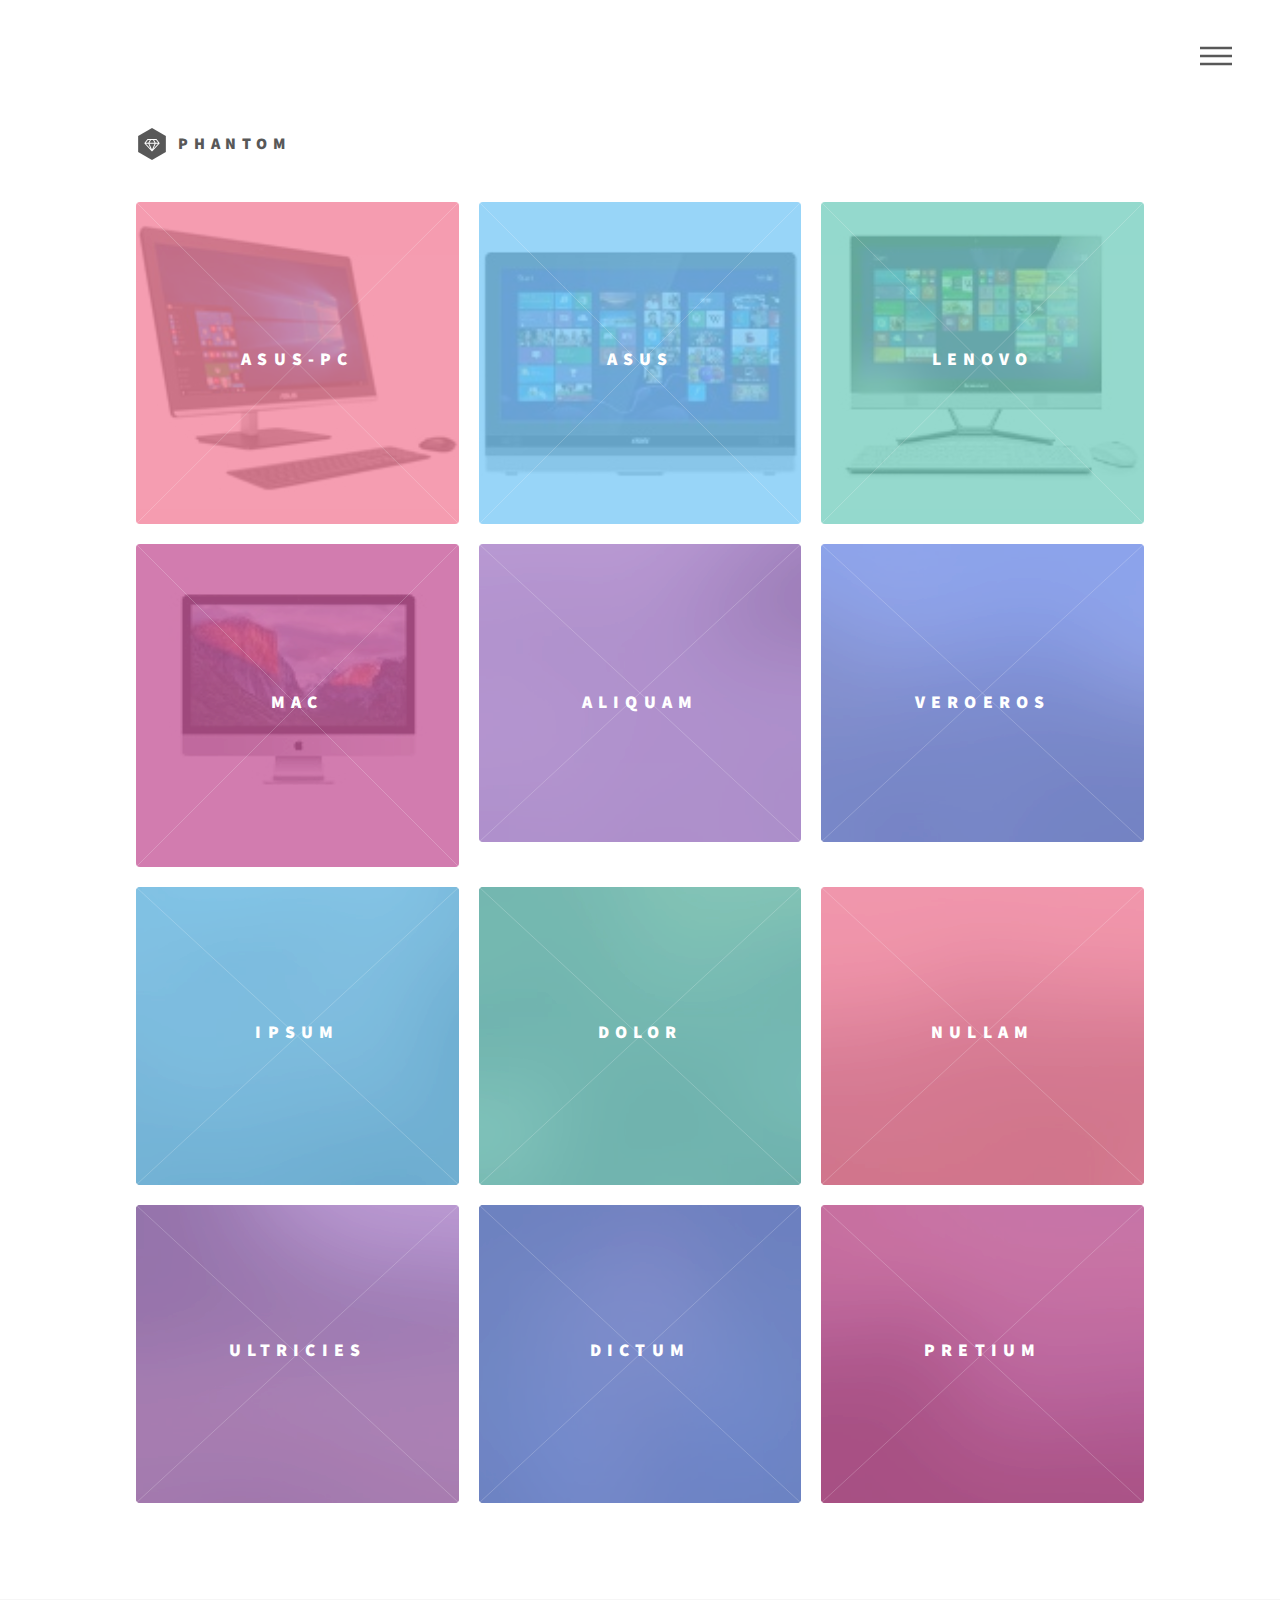
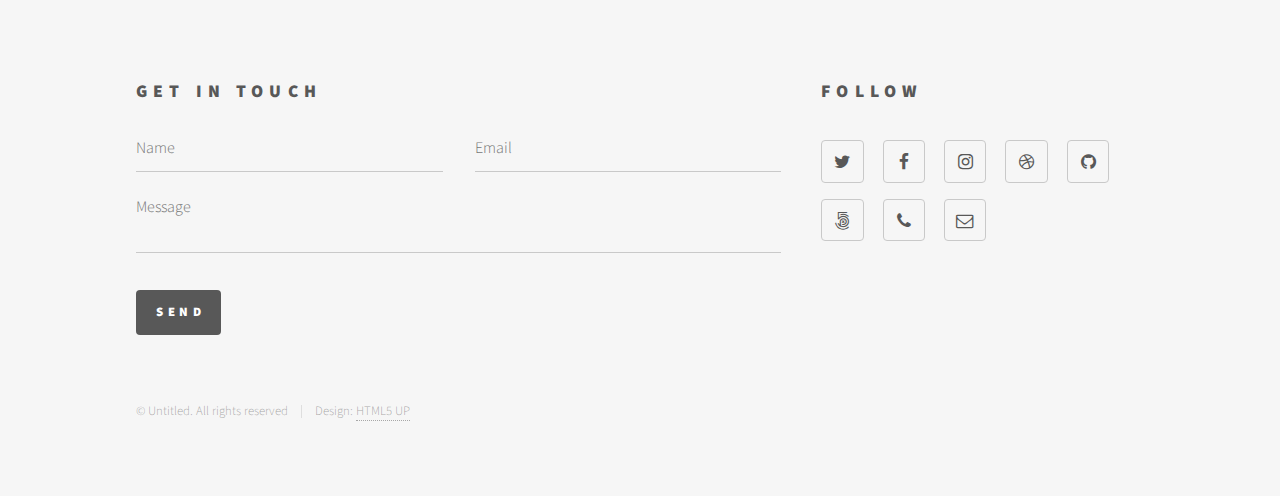
<file: index.html>
<!DOCTYPE HTML>
<!--
	Phantom by HTML5 UP
	html5up.net | @ajlkn
	Free for personal and commercial use under the CCA 3.0 license (html5up.net/license)
-->
<html>
	<head>
		<title>Phantom by HTML5 UP</title>
		<meta charset="utf-8" />
		<meta name="viewport" content="width=device-width, initial-scale=1" />
		<!--[if lte IE 8]><script src="assets/js/ie/html5shiv.js"></script><![endif]-->
		<link rel="stylesheet" href="assets/css/main.css" />
		<!--[if lte IE 9]><link rel="stylesheet" href="assets/css/ie9.css" /><![endif]-->
		<!--[if lte IE 8]><link rel="stylesheet" href="assets/css/ie8.css" /><![endif]-->
	</head>
	<body>
		<!-- Wrapper -->
			<div id="wrapper">

				<!-- Header -->
					<header id="header">
						<div class="inner">

							<!-- Logo -->
								<a href="index.html" class="logo">
									<span class="symbol"><img src="images/logo.svg" alt="" /></span><span class="title">Phantom</span>
								</a>

							<!-- Nav -->
								<nav>
									<ul>
										<li><a href="#menu">Menu</a></li>
									</ul>
								</nav>

						</div>
					</header>

				<!-- Menu -->
					<nav id="menu">
						<h2>Menu</h2>
						<ul>
							<li><a href="index.html">Home</a></li>
							<li><a href="generic.html">Ipsum veroeros</a></li>
							<li><a href="generic.html">Tempus etiam</a></li>
							<li><a href="generic.html">Consequat dolor</a></li>
							<li><a href="elements.html">Elements</a></li>
						</ul>
					</nav>

				<!-- Main -->
					<div id="main">
						<div class="inner">
<!--
							<header>
								<h1>This is Phantom, a free, fully responsive site<br />
								template designed by <a href="http://html5up.net">HTML5 UP</a>.</h1>
								<p>Etiam quis viverra lorem, in semper lorem. Sed nisl arcu euismod sit amet nisi euismod sed cursus arcu elementum ipsum arcu vivamus quis venenatis orci lorem ipsum et magna feugiat veroeros aliquam. Lorem ipsum dolor sit amet nullam dolore.</p>
							</header>
-->
							<section class="tiles">
								<article class="style1">
									<span class="image">
										<img src="images2/ordinateurs/bureaux/asus-pc.jpg" alt="" />
									</span>
									<a href="generic.html">
										<h2>Asus-pc</h2>
										<div class="content">
											<p>Sed nisl arcu euismod sit amet nisi lorem etiam dolor veroeros et feugiat.</p>
										</div>
									</a>
								</article>
								<article class="style2">
									<span class="image">
										<img src="images2/ordinateurs/bureaux/asus.jpg" alt="" />
									</span>
									<a href="generic.html">
										<h2>Asus</h2>
										<div class="content">
											<p>Sed nisl arcu euismod sit amet nisi lorem etiam dolor veroeros et feugiat.</p>
										</div>
									</a>
								</article>
								<article class="style3">
									<span class="image">
										<img src="images2/ordinateurs/bureaux/lenovo.jpg" alt="" />
									</span>
									<a href="generic.html">
										<h2>Lenovo</h2>
										<div class="content">
											<p>Sed nisl arcu euismod sit amet nisi lorem etiam dolor veroeros et feugiat.</p>
										</div>
									</a>
								</article>
								<article class="style4">
									<span class="image">
										<img src="images2/ordinateurs/bureaux/mac.jpg" alt="" />
									</span>
									<a href="generic.html">
										<h2>Mac</h2>
										<div class="content">
											<p>Sed nisl arcu euismod sit amet nisi lorem etiam dolor veroeros et feugiat.</p>
										</div>
									</a>
								</article>
								<article class="style5">
									<span class="image">
										<img src="images/pic05.jpg" alt="" />
									</span>
									<a href="generic.html">
										<h2>Aliquam</h2>
										<div class="content">
											<p>Sed nisl arcu euismod sit amet nisi lorem etiam dolor veroeros et feugiat.</p>
										</div>
									</a>
								</article>
								<article class="style6">
									<span class="image">
										<img src="images/pic06.jpg" alt="" />
									</span>
									<a href="generic.html">
										<h2>Veroeros</h2>
										<div class="content">
											<p>Sed nisl arcu euismod sit amet nisi lorem etiam dolor veroeros et feugiat.</p>
										</div>
									</a>
								</article>
								<article class="style2">
									<span class="image">
										<img src="images/pic07.jpg" alt="" />
									</span>
									<a href="generic.html">
										<h2>Ipsum</h2>
										<div class="content">
											<p>Sed nisl arcu euismod sit amet nisi lorem etiam dolor veroeros et feugiat.</p>
										</div>
									</a>
								</article>
								<article class="style3">
									<span class="image">
										<img src="images/pic08.jpg" alt="" />
									</span>
									<a href="generic.html">
										<h2>Dolor</h2>
										<div class="content">
											<p>Sed nisl arcu euismod sit amet nisi lorem etiam dolor veroeros et feugiat.</p>
										</div>
									</a>
								</article>
								<article class="style1">
									<span class="image">
										<img src="images/pic09.jpg" alt="" />
									</span>
									<a href="generic.html">
										<h2>Nullam</h2>
										<div class="content">
											<p>Sed nisl arcu euismod sit amet nisi lorem etiam dolor veroeros et feugiat.</p>
										</div>
									</a>
								</article>
								<article class="style5">
									<span class="image">
										<img src="images/pic10.jpg" alt="" />
									</span>
									<a href="generic.html">
										<h2>Ultricies</h2>
										<div class="content">
											<p>Sed nisl arcu euismod sit amet nisi lorem etiam dolor veroeros et feugiat.</p>
										</div>
									</a>
								</article>
								<article class="style6">
									<span class="image">
										<img src="images/pic11.jpg" alt="" />
									</span>
									<a href="generic.html">
										<h2>Dictum</h2>
										<div class="content">
											<p>Sed nisl arcu euismod sit amet nisi lorem etiam dolor veroeros et feugiat.</p>
										</div>
									</a>
								</article>
								<article class="style4">
									<span class="image">
										<img src="images/pic12.jpg" alt="" />
									</span>
									<a href="generic.html">
										<h2>Pretium</h2>
										<div class="content">
											<p>Sed nisl arcu euismod sit amet nisi lorem etiam dolor veroeros et feugiat.</p>
										</div>
									</a>
								</article>
							</section>
						</div>
					</div>

				<!-- Footer -->
					<footer id="footer">
						<div class="inner">
							<section>
								<h2>Get in touch</h2>
								<form method="post" action="#">
									<div class="field half first">
										<input type="text" name="name" id="name" placeholder="Name" />
									</div>
									<div class="field half">
										<input type="email" name="email" id="email" placeholder="Email" />
									</div>
									<div class="field">
										<textarea name="message" id="message" placeholder="Message"></textarea>
									</div>
									<ul class="actions">
										<li><input type="submit" value="Send" class="special" /></li>
									</ul>
								</form>
							</section>
							<section>
								<h2>Follow</h2>
								<ul class="icons">
									<li><a href="#" class="icon style2 fa-twitter"><span class="label">Twitter</span></a></li>
									<li><a href="#" class="icon style2 fa-facebook"><span class="label">Facebook</span></a></li>
									<li><a href="#" class="icon style2 fa-instagram"><span class="label">Instagram</span></a></li>
									<li><a href="#" class="icon style2 fa-dribbble"><span class="label">Dribbble</span></a></li>
									<li><a href="#" class="icon style2 fa-github"><span class="label">GitHub</span></a></li>
									<li><a href="#" class="icon style2 fa-500px"><span class="label">500px</span></a></li>
									<li><a href="#" class="icon style2 fa-phone"><span class="label">Phone</span></a></li>
									<li><a href="#" class="icon style2 fa-envelope-o"><span class="label">Email</span></a></li>
								</ul>
							</section>
							<ul class="copyright">
								<li>&copy; Untitled. All rights reserved</li><li>Design: <a href="http://html5up.net">HTML5 UP</a></li>
							</ul>
						</div>
					</footer>

			</div>

		<!-- Scripts -->
			<script src="assets/js/jquery.min.js"></script>
			<script src="assets/js/skel.min.js"></script>
			<script src="assets/js/util.js"></script>
			<!--[if lte IE 8]><script src="assets/js/ie/respond.min.js"></script><![endif]-->
			<script src="assets/js/main.js"></script>

	</body>
</html>
</file>
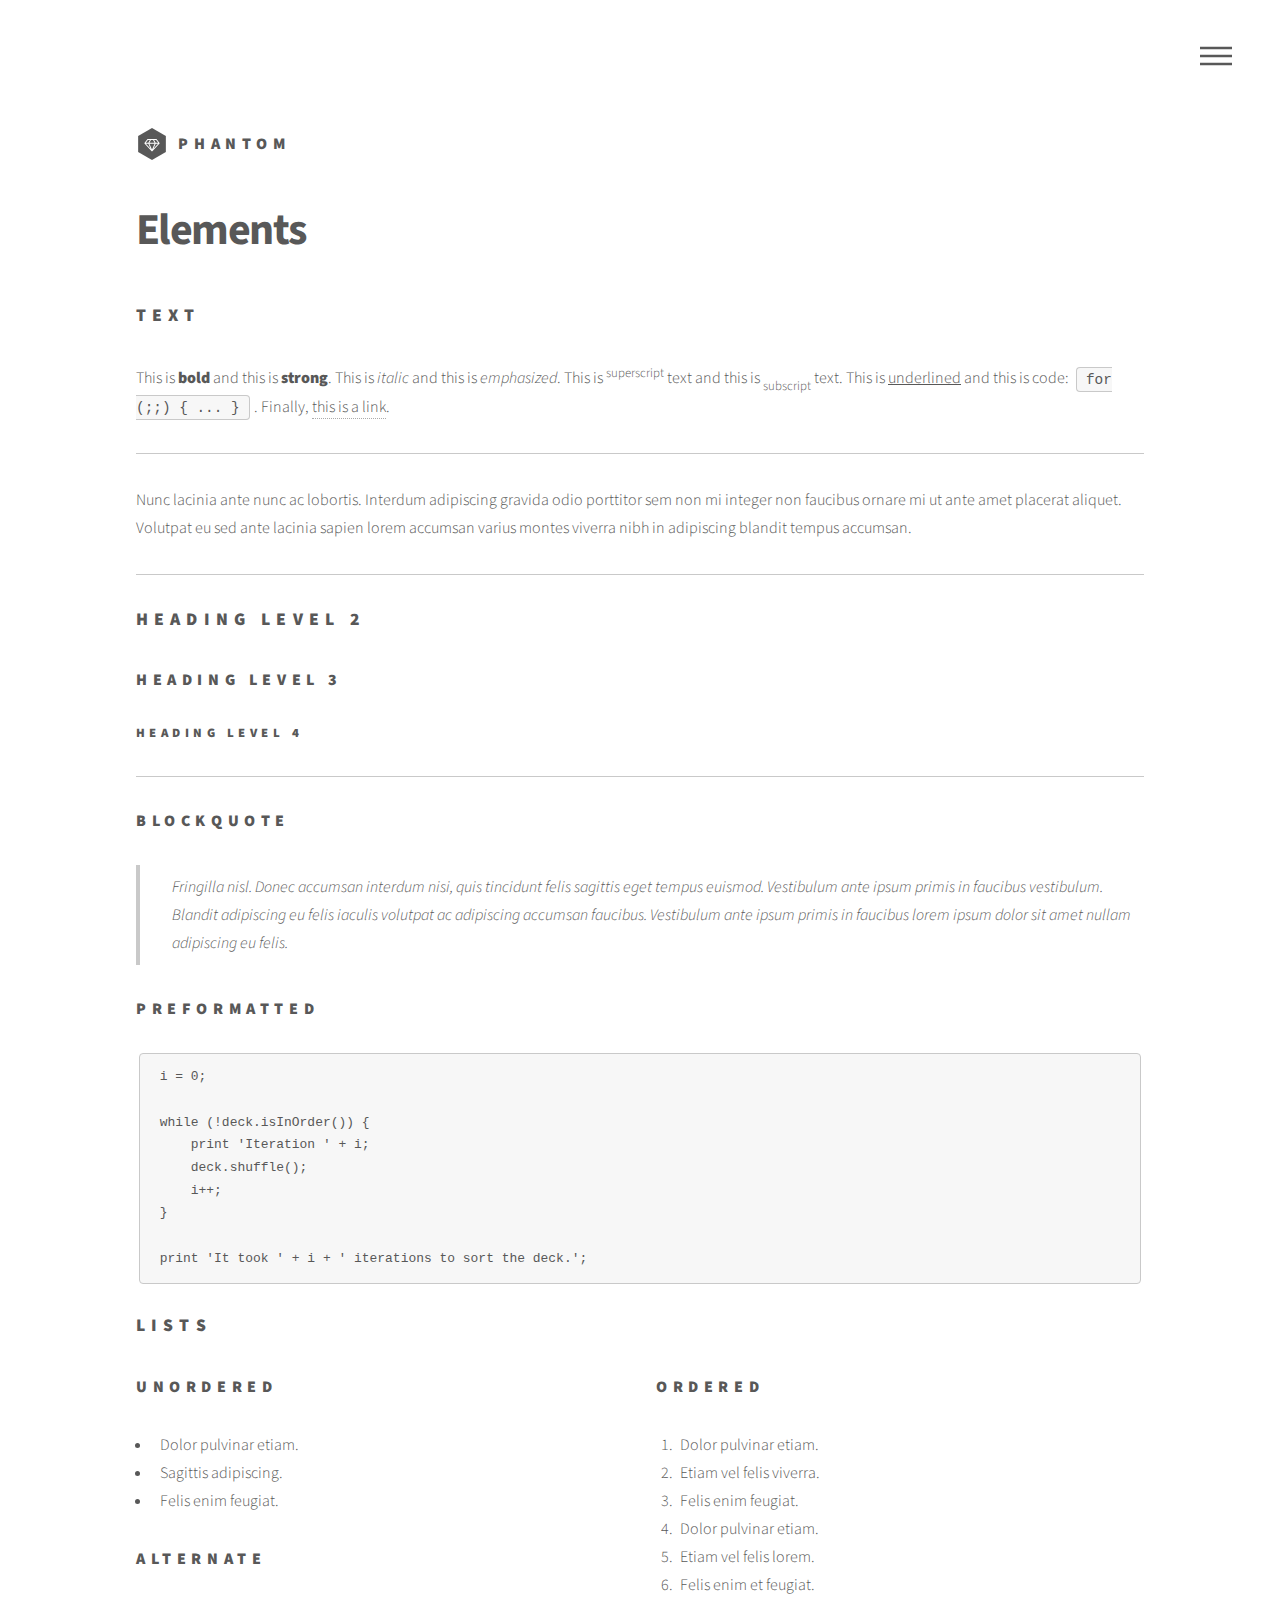
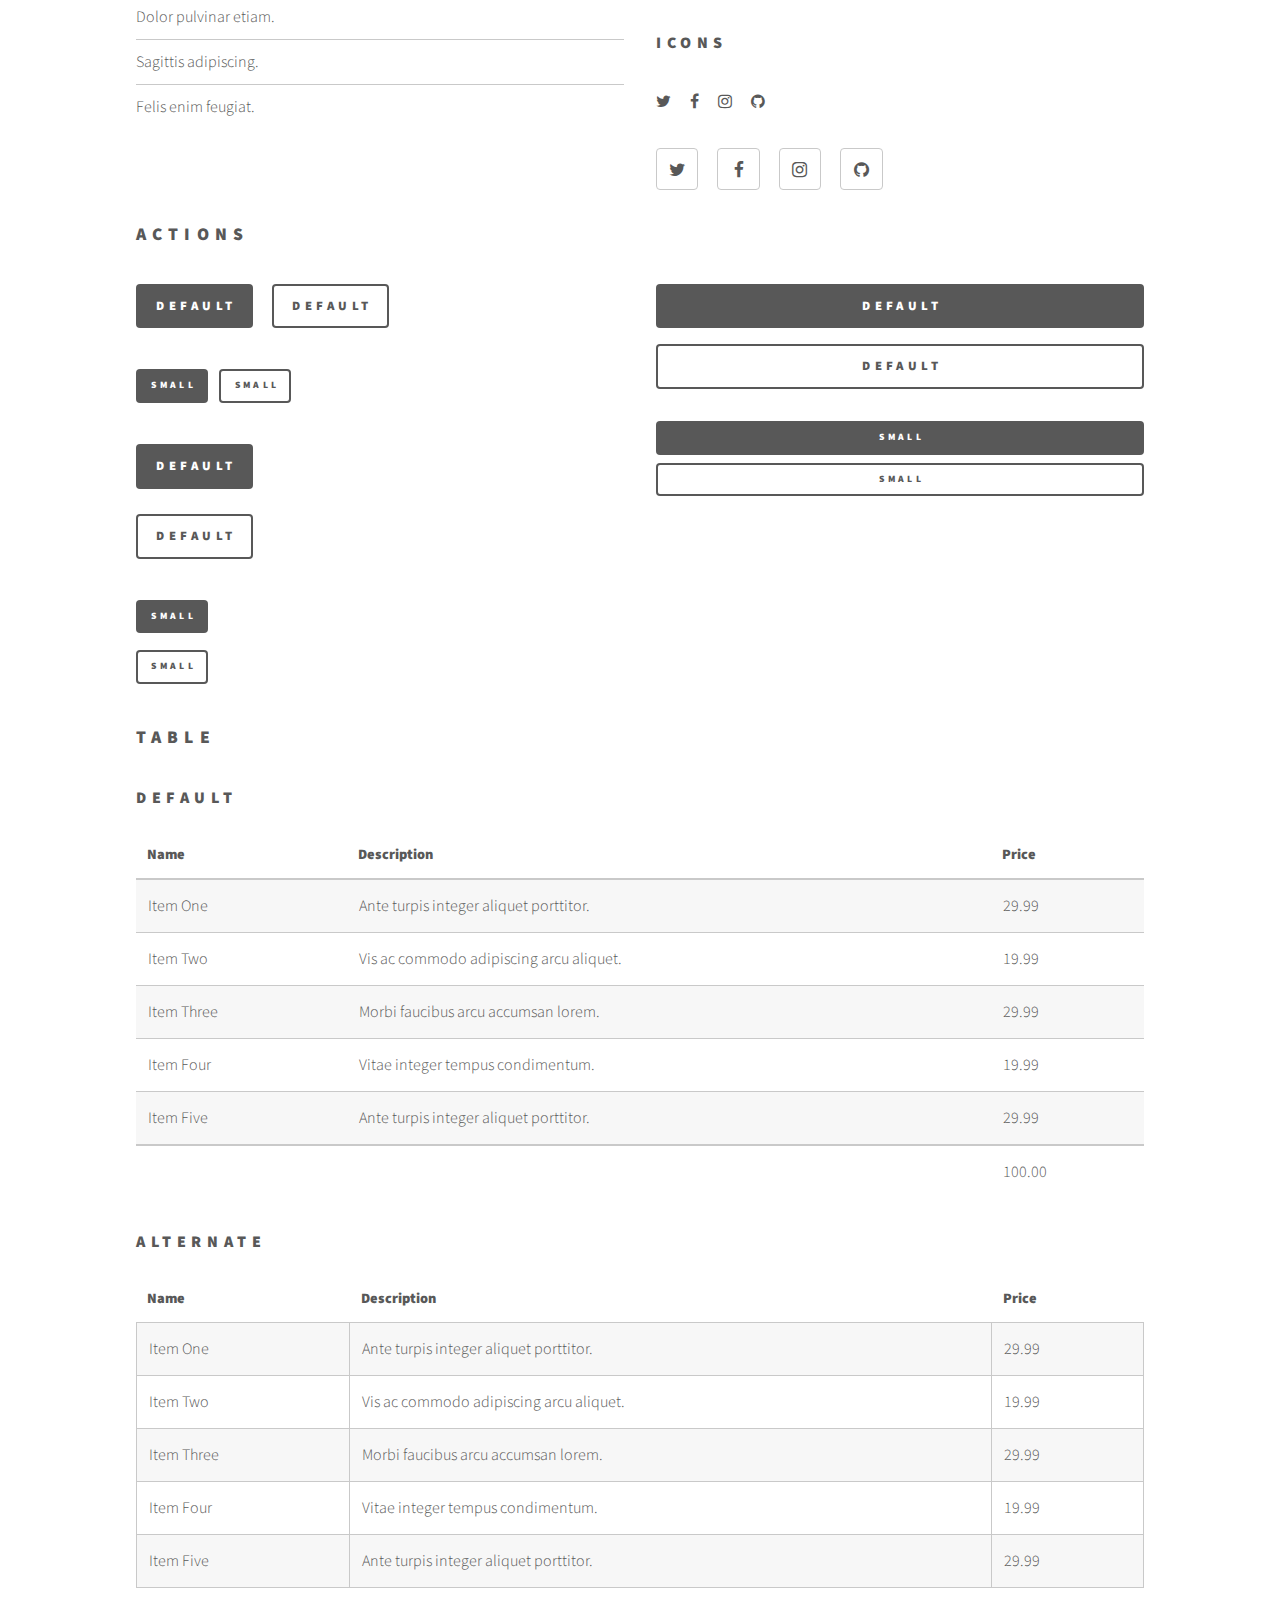
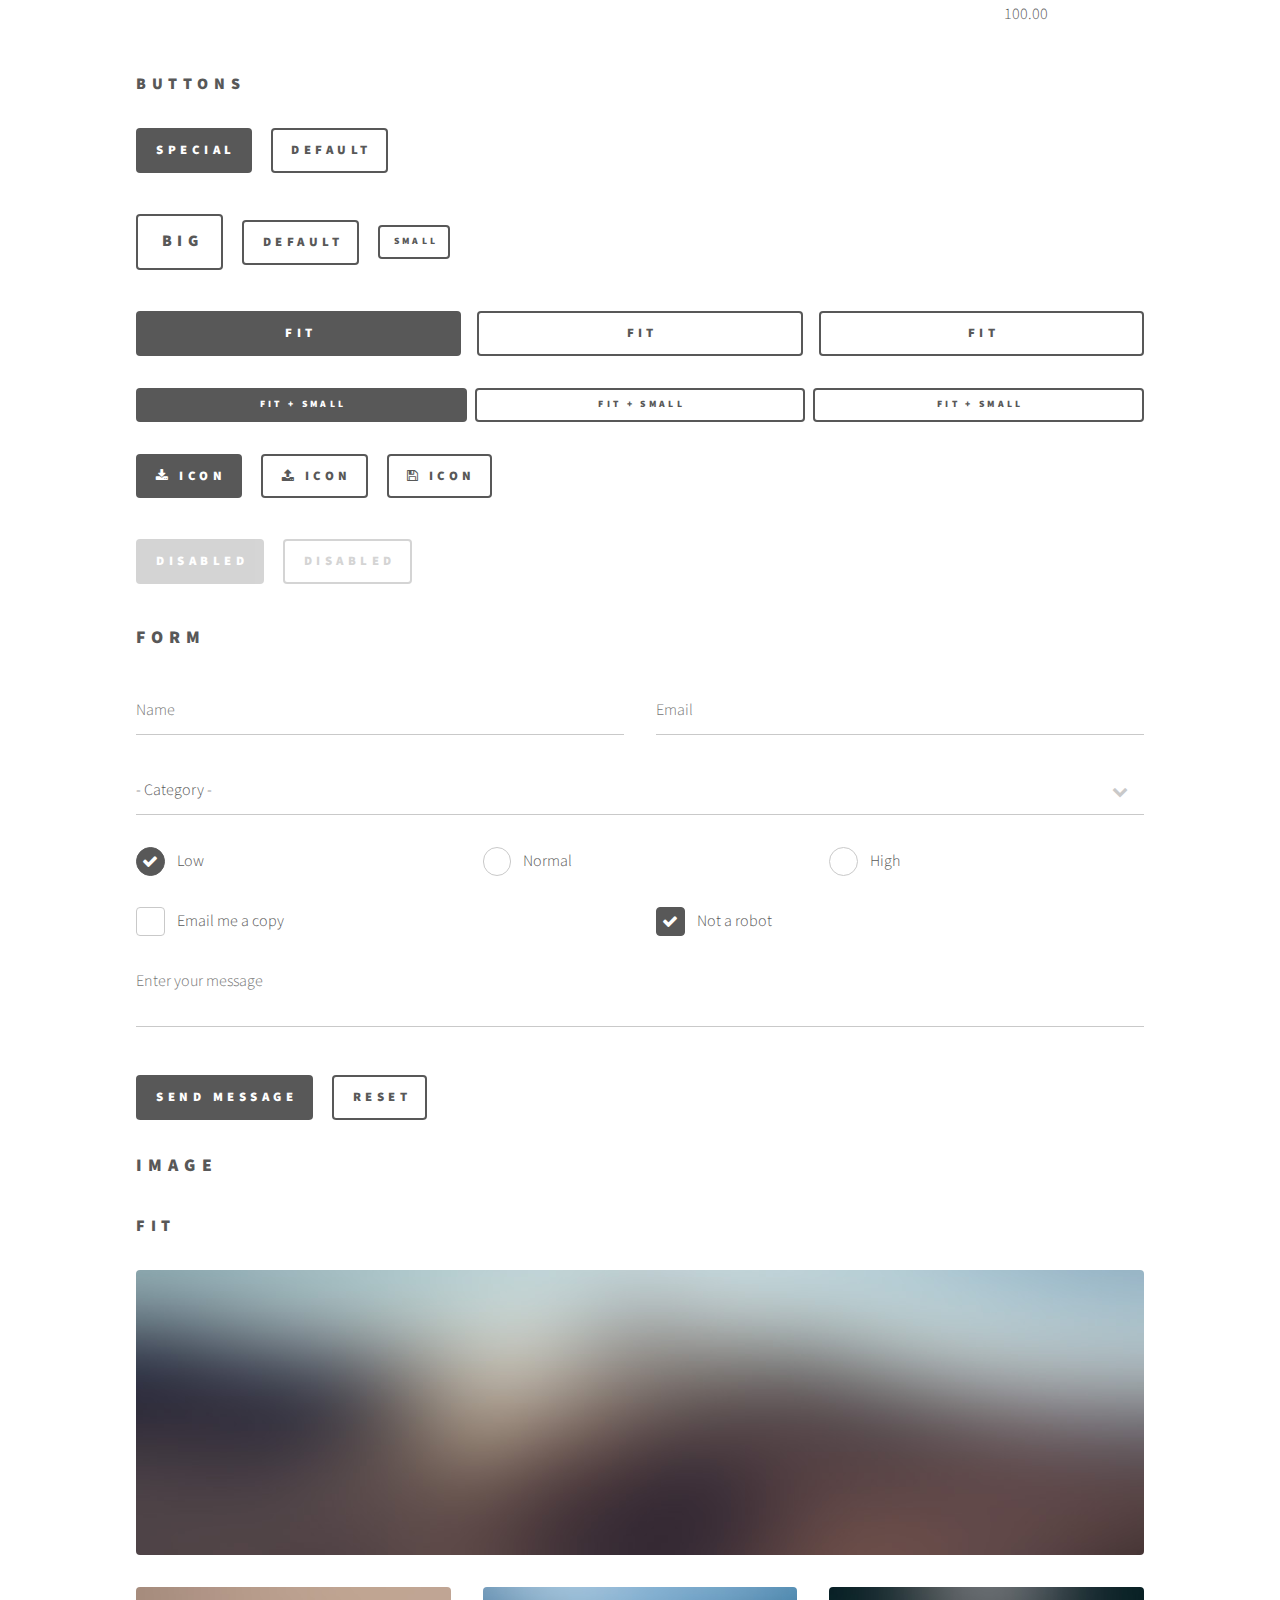
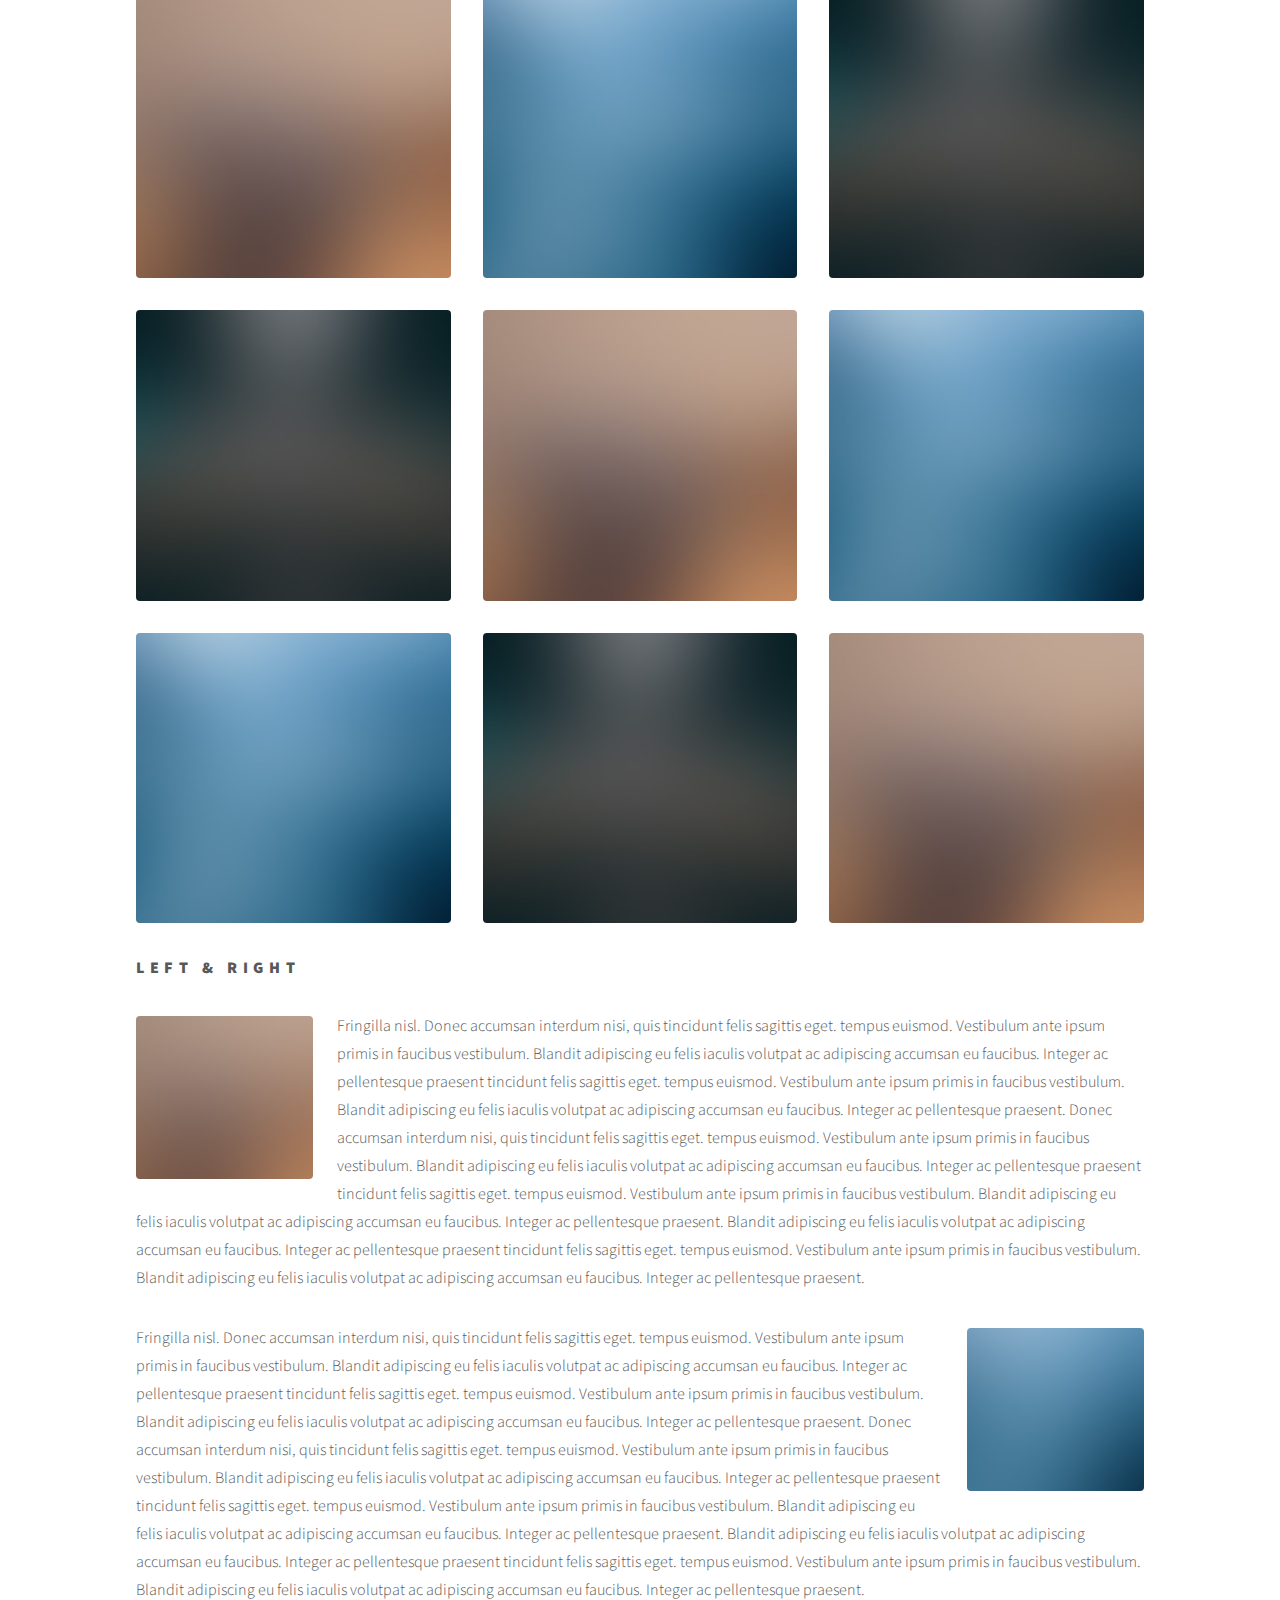
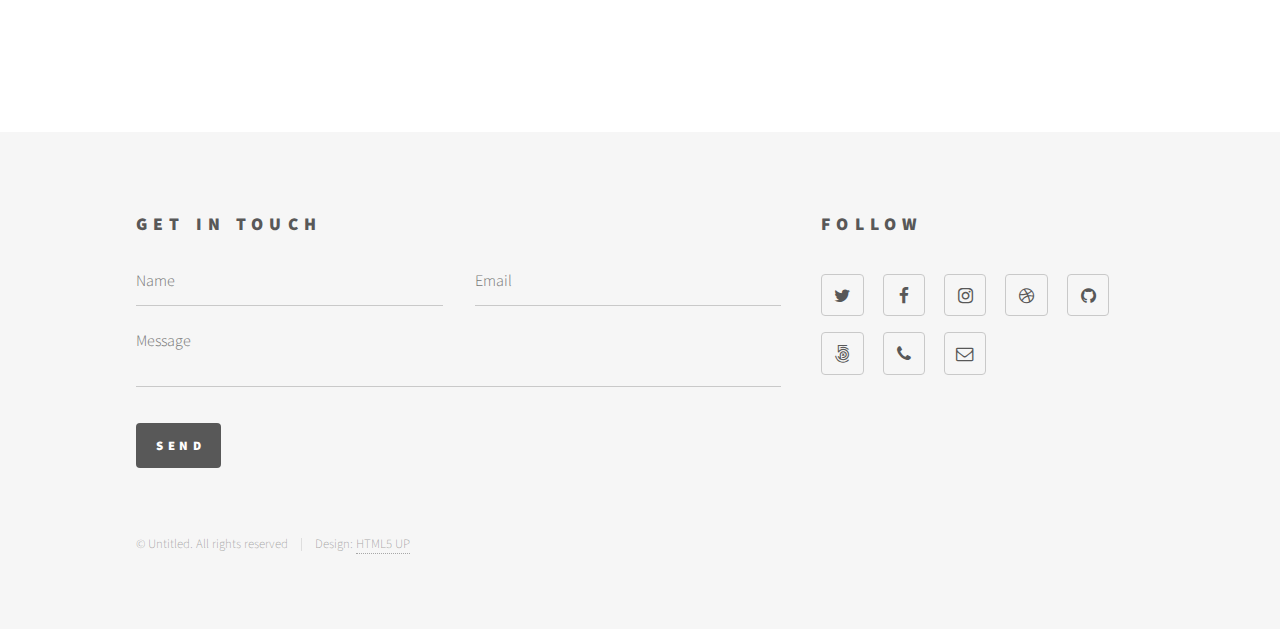
<file: elements.html>
<!DOCTYPE HTML>
<!--
	Phantom by HTML5 UP
	html5up.net | @ajlkn
	Free for personal and commercial use under the CCA 3.0 license (html5up.net/license)
-->
<html>
	<head>
		<title>Elements - Phantom by HTML5 UP</title>
		<meta charset="utf-8" />
		<meta name="viewport" content="width=device-width, initial-scale=1" />
		<!--[if lte IE 8]><script src="assets/js/ie/html5shiv.js"></script><![endif]-->
		<link rel="stylesheet" href="assets/css/main.css" />
		<!--[if lte IE 9]><link rel="stylesheet" href="assets/css/ie9.css" /><![endif]-->
		<!--[if lte IE 8]><link rel="stylesheet" href="assets/css/ie8.css" /><![endif]-->
	</head>
	<body>
		<!-- Wrapper -->
			<div id="wrapper">

				<!-- Header -->
					<header id="header">
						<div class="inner">

							<!-- Logo -->
								<a href="index.html" class="logo">
									<span class="symbol"><img src="images/logo.svg" alt="" /></span><span class="title">Phantom</span>
								</a>

							<!-- Nav -->
								<nav>
									<ul>
										<li><a href="#menu">Menu</a></li>
									</ul>
								</nav>

						</div>
					</header>

				<!-- Menu -->
					<nav id="menu">
						<h2>Menu</h2>
						<ul>
							<li><a href="index.html">Home</a></li>
							<li><a href="generic.html">Ipsum veroeros</a></li>
							<li><a href="generic.html">Tempus etiam</a></li>
							<li><a href="generic.html">Consequat dolor</a></li>
							<li><a href="elements.html">Elements</a></li>
						</ul>
					</nav>

				<!-- Main -->
					<div id="main">
						<div class="inner">
							<h1>Elements</h1>

							<!-- Text -->
								<section>
									<h2>Text</h2>
									<p>This is <b>bold</b> and this is <strong>strong</strong>. This is <i>italic</i> and this is <em>emphasized</em>.
									This is <sup>superscript</sup> text and this is <sub>subscript</sub> text.
									This is <u>underlined</u> and this is code: <code>for (;;) { ... }</code>. Finally, <a href="#">this is a link</a>.</p>
									<hr />
									<p>Nunc lacinia ante nunc ac lobortis. Interdum adipiscing gravida odio porttitor sem non mi integer non faucibus ornare mi ut ante amet placerat aliquet. Volutpat eu sed ante lacinia sapien lorem accumsan varius montes viverra nibh in adipiscing blandit tempus accumsan.</p>
									<hr />
									<h2>Heading Level 2</h2>
									<h3>Heading Level 3</h3>
									<h4>Heading Level 4</h4>
									<hr />
									<h3>Blockquote</h3>
									<blockquote>Fringilla nisl. Donec accumsan interdum nisi, quis tincidunt felis sagittis eget tempus euismod. Vestibulum ante ipsum primis in faucibus vestibulum. Blandit adipiscing eu felis iaculis volutpat ac adipiscing accumsan faucibus. Vestibulum ante ipsum primis in faucibus lorem ipsum dolor sit amet nullam adipiscing eu felis.</blockquote>
									<h3>Preformatted</h3>
									<pre><code>i = 0;

while (!deck.isInOrder()) {
    print 'Iteration ' + i;
    deck.shuffle();
    i++;
}

print 'It took ' + i + ' iterations to sort the deck.';</code></pre>
								</section>

							<!-- Lists -->
								<section>
									<h2>Lists</h2>
									<div class="row">
										<div class="6u 12u$(medium)">
											<h3>Unordered</h3>
											<ul>
												<li>Dolor pulvinar etiam.</li>
												<li>Sagittis adipiscing.</li>
												<li>Felis enim feugiat.</li>
											</ul>
											<h3>Alternate</h3>
											<ul class="alt">
												<li>Dolor pulvinar etiam.</li>
												<li>Sagittis adipiscing.</li>
												<li>Felis enim feugiat.</li>
											</ul>
										</div>
										<div class="6u$ 12u$(medium)">
											<h3>Ordered</h3>
											<ol>
												<li>Dolor pulvinar etiam.</li>
												<li>Etiam vel felis viverra.</li>
												<li>Felis enim feugiat.</li>
												<li>Dolor pulvinar etiam.</li>
												<li>Etiam vel felis lorem.</li>
												<li>Felis enim et feugiat.</li>
											</ol>
											<h3>Icons</h3>
											<ul class="icons">
												<li><a href="#" class="icon style1 fa-twitter"><span class="label">Twitter</span></a></li>
												<li><a href="#" class="icon style1 fa-facebook"><span class="label">Facebook</span></a></li>
												<li><a href="#" class="icon style1 fa-instagram"><span class="label">Instagram</span></a></li>
												<li><a href="#" class="icon style1 fa-github"><span class="label">Github</span></a></li>
											</ul>
											<ul class="icons">
												<li><a href="#" class="icon style2 fa-twitter"><span class="label">Twitter</span></a></li>
												<li><a href="#" class="icon style2 fa-facebook"><span class="label">Facebook</span></a></li>
												<li><a href="#" class="icon style2 fa-instagram"><span class="label">Instagram</span></a></li>
												<li><a href="#" class="icon style2 fa-github"><span class="label">Github</span></a></li>
											</ul>
										</div>
									</div>
									<h2>Actions</h2>
									<div class="row">
										<div class="6u 12u$(medium)">
											<ul class="actions">
												<li><a href="#" class="button special">Default</a></li>
												<li><a href="#" class="button">Default</a></li>
											</ul>
											<ul class="actions small">
												<li><a href="#" class="button special small">Small</a></li>
												<li><a href="#" class="button small">Small</a></li>
											</ul>
											<ul class="actions vertical">
												<li><a href="#" class="button special">Default</a></li>
												<li><a href="#" class="button">Default</a></li>
											</ul>
											<ul class="actions vertical small">
												<li><a href="#" class="button special small">Small</a></li>
												<li><a href="#" class="button small">Small</a></li>
											</ul>
										</div>
										<div class="6u 12u$(medium)">
											<ul class="actions vertical">
												<li><a href="#" class="button special fit">Default</a></li>
												<li><a href="#" class="button fit">Default</a></li>
											</ul>
											<ul class="actions vertical small">
												<li><a href="#" class="button special small fit">Small</a></li>
												<li><a href="#" class="button small fit">Small</a></li>
											</ul>
										</div>
									</div>
								</section>

							<!-- Table -->
								<section>
									<h2>Table</h2>
									<h3>Default</h3>
									<div class="table-wrapper">
										<table>
											<thead>
												<tr>
													<th>Name</th>
													<th>Description</th>
													<th>Price</th>
												</tr>
											</thead>
											<tbody>
												<tr>
													<td>Item One</td>
													<td>Ante turpis integer aliquet porttitor.</td>
													<td>29.99</td>
												</tr>
												<tr>
													<td>Item Two</td>
													<td>Vis ac commodo adipiscing arcu aliquet.</td>
													<td>19.99</td>
												</tr>
												<tr>
													<td>Item Three</td>
													<td> Morbi faucibus arcu accumsan lorem.</td>
													<td>29.99</td>
												</tr>
												<tr>
													<td>Item Four</td>
													<td>Vitae integer tempus condimentum.</td>
													<td>19.99</td>
												</tr>
												<tr>
													<td>Item Five</td>
													<td>Ante turpis integer aliquet porttitor.</td>
													<td>29.99</td>
												</tr>
											</tbody>
											<tfoot>
												<tr>
													<td colspan="2"></td>
													<td>100.00</td>
												</tr>
											</tfoot>
										</table>
									</div>

									<h3>Alternate</h3>
									<div class="table-wrapper">
										<table class="alt">
											<thead>
												<tr>
													<th>Name</th>
													<th>Description</th>
													<th>Price</th>
												</tr>
											</thead>
											<tbody>
												<tr>
													<td>Item One</td>
													<td>Ante turpis integer aliquet porttitor.</td>
													<td>29.99</td>
												</tr>
												<tr>
													<td>Item Two</td>
													<td>Vis ac commodo adipiscing arcu aliquet.</td>
													<td>19.99</td>
												</tr>
												<tr>
													<td>Item Three</td>
													<td> Morbi faucibus arcu accumsan lorem.</td>
													<td>29.99</td>
												</tr>
												<tr>
													<td>Item Four</td>
													<td>Vitae integer tempus condimentum.</td>
													<td>19.99</td>
												</tr>
												<tr>
													<td>Item Five</td>
													<td>Ante turpis integer aliquet porttitor.</td>
													<td>29.99</td>
												</tr>
											</tbody>
											<tfoot>
												<tr>
													<td colspan="2"></td>
													<td>100.00</td>
												</tr>
											</tfoot>
										</table>
									</div>
								</section>

							<!-- Buttons -->
								<section>
									<h3>Buttons</h3>
									<ul class="actions">
										<li><a href="#" class="button special">Special</a></li>
										<li><a href="#" class="button">Default</a></li>
									</ul>
									<ul class="actions">
										<li><a href="#" class="button big">Big</a></li>
										<li><a href="#" class="button">Default</a></li>
										<li><a href="#" class="button small">Small</a></li>
									</ul>
									<ul class="actions fit">
										<li><a href="#" class="button special fit">Fit</a></li>
										<li><a href="#" class="button fit">Fit</a></li>
										<li><a href="#" class="button fit">Fit</a></li>
									</ul>
									<ul class="actions fit small">
										<li><a href="#" class="button special fit small">Fit + Small</a></li>
										<li><a href="#" class="button fit small">Fit + Small</a></li>
										<li><a href="#" class="button fit small">Fit + Small</a></li>
									</ul>
									<ul class="actions">
										<li><a href="#" class="button special icon fa-download">Icon</a></li>
										<li><a href="#" class="button icon fa-upload">Icon</a></li>
										<li><a href="#" class="button icon fa-save">Icon</a></li>
									</ul>
									<ul class="actions">
										<li><span class="button special disabled">Disabled</span></li>
										<li><span class="button disabled">Disabled</span></li>
									</ul>
								</section>

							<!-- Form -->
								<section>
									<h2>Form</h2>
									<form method="post" action="#">
										<div class="row uniform">
											<div class="6u 12u$(xsmall)">
												<input type="text" name="demo-name" id="demo-name" value="" placeholder="Name" />
											</div>
											<div class="6u$ 12u$(xsmall)">
												<input type="email" name="demo-email" id="demo-email" value="" placeholder="Email" />
											</div>
											<div class="12u$">
												<div class="select-wrapper">
													<select name="demo-category" id="demo-category">
														<option value="">- Category -</option>
														<option value="1">Manufacturing</option>
														<option value="1">Shipping</option>
														<option value="1">Administration</option>
														<option value="1">Human Resources</option>
													</select>
												</div>
											</div>
											<div class="4u 12u$(small)">
												<input type="radio" id="demo-priority-low" name="demo-priority" checked>
												<label for="demo-priority-low">Low</label>
											</div>
											<div class="4u 12u$(small)">
												<input type="radio" id="demo-priority-normal" name="demo-priority">
												<label for="demo-priority-normal">Normal</label>
											</div>
											<div class="4u$ 12u$(small)">
												<input type="radio" id="demo-priority-high" name="demo-priority">
												<label for="demo-priority-high">High</label>
											</div>
											<div class="6u 12u$(small)">
												<input type="checkbox" id="demo-copy" name="demo-copy">
												<label for="demo-copy">Email me a copy</label>
											</div>
											<div class="6u$ 12u$(small)">
												<input type="checkbox" id="demo-human" name="demo-human" checked>
												<label for="demo-human">Not a robot</label>
											</div>
											<div class="12u$">
												<textarea name="demo-message" id="demo-message" placeholder="Enter your message" rows="6"></textarea>
											</div>
											<div class="12u$">
												<ul class="actions">
													<li><input type="submit" value="Send Message" class="special" /></li>
													<li><input type="reset" value="Reset" /></li>
												</ul>
											</div>
										</div>
									</form>
								</section>

							<!-- Image -->
								<section>
									<h2>Image</h2>
									<h3>Fit</h3>
									<div class="box alt">
										<div class="row uniform">
											<div class="12u$"><span class="image fit"><img src="images/pic13.jpg" alt="" /></span></div>
											<div class="4u"><span class="image fit"><img src="images/pic01.jpg" alt="" /></span></div>
											<div class="4u"><span class="image fit"><img src="images/pic02.jpg" alt="" /></span></div>
											<div class="4u$"><span class="image fit"><img src="images/pic03.jpg" alt="" /></span></div>
											<div class="4u"><span class="image fit"><img src="images/pic03.jpg" alt="" /></span></div>
											<div class="4u"><span class="image fit"><img src="images/pic01.jpg" alt="" /></span></div>
											<div class="4u$"><span class="image fit"><img src="images/pic02.jpg" alt="" /></span></div>
											<div class="4u"><span class="image fit"><img src="images/pic02.jpg" alt="" /></span></div>
											<div class="4u"><span class="image fit"><img src="images/pic03.jpg" alt="" /></span></div>
											<div class="4u$"><span class="image fit"><img src="images/pic01.jpg" alt="" /></span></div>
										</div>
									</div>
									<h3>Left &amp; Right</h3>
									<p><span class="image left"><img src="images/pic14.jpg" alt="" /></span>Fringilla nisl. Donec accumsan interdum nisi, quis tincidunt felis sagittis eget. tempus euismod. Vestibulum ante ipsum primis in faucibus vestibulum. Blandit adipiscing eu felis iaculis volutpat ac adipiscing accumsan eu faucibus. Integer ac pellentesque praesent tincidunt felis sagittis eget. tempus euismod. Vestibulum ante ipsum primis in faucibus vestibulum. Blandit adipiscing eu felis iaculis volutpat ac adipiscing accumsan eu faucibus. Integer ac pellentesque praesent. Donec accumsan interdum nisi, quis tincidunt felis sagittis eget. tempus euismod. Vestibulum ante ipsum primis in faucibus vestibulum. Blandit adipiscing eu felis iaculis volutpat ac adipiscing accumsan eu faucibus. Integer ac pellentesque praesent tincidunt felis sagittis eget. tempus euismod. Vestibulum ante ipsum primis in faucibus vestibulum. Blandit adipiscing eu felis iaculis volutpat ac adipiscing accumsan eu faucibus. Integer ac pellentesque praesent. Blandit adipiscing eu felis iaculis volutpat ac adipiscing accumsan eu faucibus. Integer ac pellentesque praesent tincidunt felis sagittis eget. tempus euismod. Vestibulum ante ipsum primis in faucibus vestibulum. Blandit adipiscing eu felis iaculis volutpat ac adipiscing accumsan eu faucibus. Integer ac pellentesque praesent.</p>
									<p><span class="image right"><img src="images/pic15.jpg" alt="" /></span>Fringilla nisl. Donec accumsan interdum nisi, quis tincidunt felis sagittis eget. tempus euismod. Vestibulum ante ipsum primis in faucibus vestibulum. Blandit adipiscing eu felis iaculis volutpat ac adipiscing accumsan eu faucibus. Integer ac pellentesque praesent tincidunt felis sagittis eget. tempus euismod. Vestibulum ante ipsum primis in faucibus vestibulum. Blandit adipiscing eu felis iaculis volutpat ac adipiscing accumsan eu faucibus. Integer ac pellentesque praesent. Donec accumsan interdum nisi, quis tincidunt felis sagittis eget. tempus euismod. Vestibulum ante ipsum primis in faucibus vestibulum. Blandit adipiscing eu felis iaculis volutpat ac adipiscing accumsan eu faucibus. Integer ac pellentesque praesent tincidunt felis sagittis eget. tempus euismod. Vestibulum ante ipsum primis in faucibus vestibulum. Blandit adipiscing eu felis iaculis volutpat ac adipiscing accumsan eu faucibus. Integer ac pellentesque praesent. Blandit adipiscing eu felis iaculis volutpat ac adipiscing accumsan eu faucibus. Integer ac pellentesque praesent tincidunt felis sagittis eget. tempus euismod. Vestibulum ante ipsum primis in faucibus vestibulum. Blandit adipiscing eu felis iaculis volutpat ac adipiscing accumsan eu faucibus. Integer ac pellentesque praesent.</p>
								</section>

						</div>
					</div>

				<!-- Footer -->
					<footer id="footer">
						<div class="inner">
							<section>
								<h2>Get in touch</h2>
								<form method="post" action="#">
									<div class="field half first">
										<input type="text" name="name" id="name" placeholder="Name" />
									</div>
									<div class="field half">
										<input type="email" name="email" id="email" placeholder="Email" />
									</div>
									<div class="field">
										<textarea name="message" id="message" placeholder="Message"></textarea>
									</div>
									<ul class="actions">
										<li><input type="submit" value="Send" class="special" /></li>
									</ul>
								</form>
							</section>
							<section>
								<h2>Follow</h2>
								<ul class="icons">
									<li><a href="#" class="icon style2 fa-twitter"><span class="label">Twitter</span></a></li>
									<li><a href="#" class="icon style2 fa-facebook"><span class="label">Facebook</span></a></li>
									<li><a href="#" class="icon style2 fa-instagram"><span class="label">Instagram</span></a></li>
									<li><a href="#" class="icon style2 fa-dribbble"><span class="label">Dribbble</span></a></li>
									<li><a href="#" class="icon style2 fa-github"><span class="label">GitHub</span></a></li>
									<li><a href="#" class="icon style2 fa-500px"><span class="label">500px</span></a></li>
									<li><a href="#" class="icon style2 fa-phone"><span class="label">Phone</span></a></li>
									<li><a href="#" class="icon style2 fa-envelope-o"><span class="label">Email</span></a></li>
								</ul>
							</section>
							<ul class="copyright">
								<li>&copy; Untitled. All rights reserved</li><li>Design: <a href="http://html5up.net">HTML5 UP</a></li>
							</ul>
						</div>
					</footer>

			</div>

		<!-- Scripts -->
			<script src="assets/js/jquery.min.js"></script>
			<script src="assets/js/skel.min.js"></script>
			<script src="assets/js/util.js"></script>
			<!--[if lte IE 8]><script src="assets/js/ie/respond.min.js"></script><![endif]-->
			<script src="assets/js/main.js"></script>

	</body>
</html>
</file>
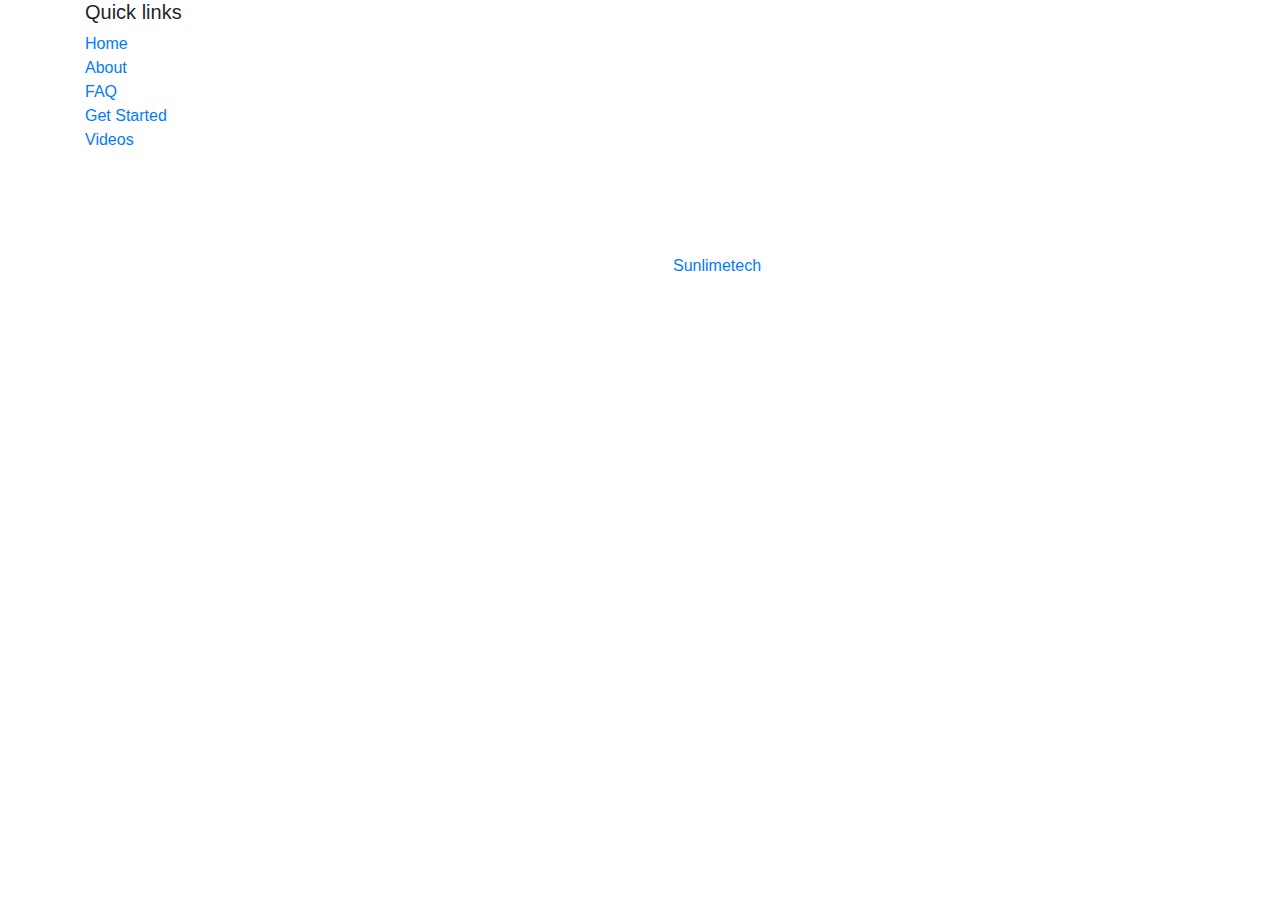
<file: footer.html>
<html>
    <head>
<meta charset="utf-8">
        <link rel="stylesheet" href="mat.css">  
    <link href="//maxcdn.bootstrapcdn.com/bootstrap/4.0.0/css/bootstrap.min.css" rel="stylesheet" id="bootstrap-css">
<script src="//maxcdn.bootstrapcdn.com/bootstrap/4.0.0/js/bootstrap.min.js"></script>
<script src="//cdnjs.cloudflare.com/ajax/libs/jquery/3.2.1/jquery.min.js"></script>
</head>
<body>
    <section id="footer">
    
		<div class="container "style="display: flex; ">
			<div class="row text-center text-xs-center text-sm-left text-md-left">
				<div class="col-xs-12 col-sm-4 col-md-4">
					<h5>Quick links</h5>
					<ul class="list-unstyled quick-links" style="list-style-type: none; ">
						<li><a href="javascript:void();"><i class="fa fa-angle-double-right"></i>Home</a></li>
						<li><a href="javascript:void();"><i class="fa fa-angle-double-right"></i>About</a></li>
						<li><a href="javascript:void();"><i class="fa fa-angle-double-right"></i>FAQ</a></li>
						<li><a href="javascript:void();"><i class="fa fa-angle-double-right"></i>Get Started</a></li>
						<li><a href="javascript:void();"><i class="fa fa-angle-double-right"></i>Videos</a></li>
					</ul>
				</div>
                <div class="container">
			

		<ul class="list-unstyled list-inline social text-center" style="list-style-type:none;">
						<li class="list-inline-item"><a href="javascript:void();"><i class="fa fa-facebook"></i></a></li>
						<li class="list-inline-item"><a href="javascript:void();"><i class="fa fa-twitter"></i></a></li>
						<li class="list-inline-item"><a href="javascript:void();"><i class="fa fa-instagram"></i></a></li>
						<li class="list-inline-item"><a href="javascript:void();"><i class="fa fa-google-plus"></i></a></li>
						<li class="list-inline-item"><a href="javascript:void();" target="_blank"><i class="fa fa-envelope"></i></a></li>
					</ul>
                    
                    <div class="row" style="text-align:center;">
				<div class="col-xs-12 col-sm-12 col-md-12 mt-2 mt-sm-2 text-center text-white"style="text-align: center; color: white;">
					<p>National Transaction Corporation is a Registered MSP/ISO of Elavon, Inc. Georgia [a wholly owned subsidiary of U.S. Bancorp, Minneapolis, MN]</p>
					<p class="h6">&copy All right Reversed.<a class="text-green ml-2" href="https://www.sunlimetech.com" target="_blank">Sunlimetech</a></p>
</div>
                    	</div>

    </div>
    
    </section>
    
    </body>
</html>
</file>
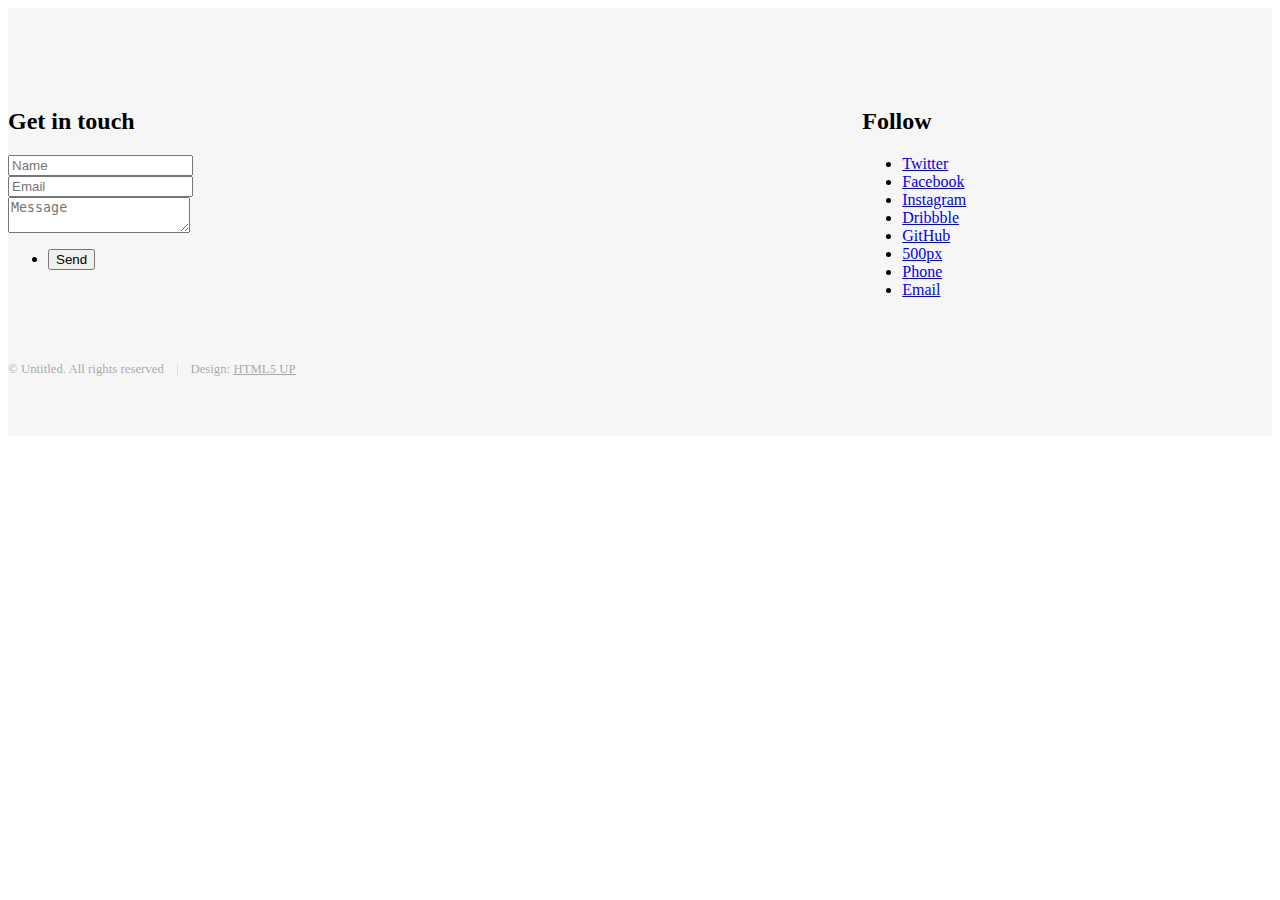
<file: footer1.html>
<html>
    <meta charset="utf-8">
<head>
    <link rel="stylesheet" href="footer1.css" />
    </head>
    <body>
<!-- Footer -->
					<footer id="footer">
						<div class="inner">
							<section>
								<h2>Get in touch</h2>
								<form method="post" action="#">
									<div class="field half first">
										<input type="text" name="name" id="name" placeholder="Name" />
									</div>
									<div class="field half">
										<input type="email" name="email" id="email" placeholder="Email" />
									</div>
									<div class="field">
										<textarea name="message" id="message" placeholder="Message"></textarea>
									</div>
									<ul class="actions">
										<li><input type="submit" value="Send" class="special" /></li>
									</ul>
								</form>
							</section>
							<section>
								<h2>Follow</h2>
								<ul class="icons">
									<li><a href="#" class="icon style2 fa-twitter"><span class="label">Twitter</span></a></li>
									<li><a href="#" class="icon style2 fa-facebook"><span class="label">Facebook</span></a></li>
									<li><a href="#" class="icon style2 fa-instagram"><span class="label">Instagram</span></a></li>
									<li><a href="#" class="icon style2 fa-dribbble"><span class="label">Dribbble</span></a></li>
									<li><a href="#" class="icon style2 fa-github"><span class="label">GitHub</span></a></li>
									<li><a href="#" class="icon style2 fa-500px"><span class="label">500px</span></a></li>
									<li><a href="#" class="icon style2 fa-phone"><span class="label">Phone</span></a></li>
									<li><a href="#" class="icon style2 fa-envelope-o"><span class="label">Email</span></a></li>
								</ul>
							</section>
							<ul class="copyright">
								<li>&copy; Untitled. All rights reserved</li><li>Design: <a href="http://html5up.net">HTML5 UP</a></li>
							</ul>
						</div>
					</footer>
        </body>
    </html>
</file>
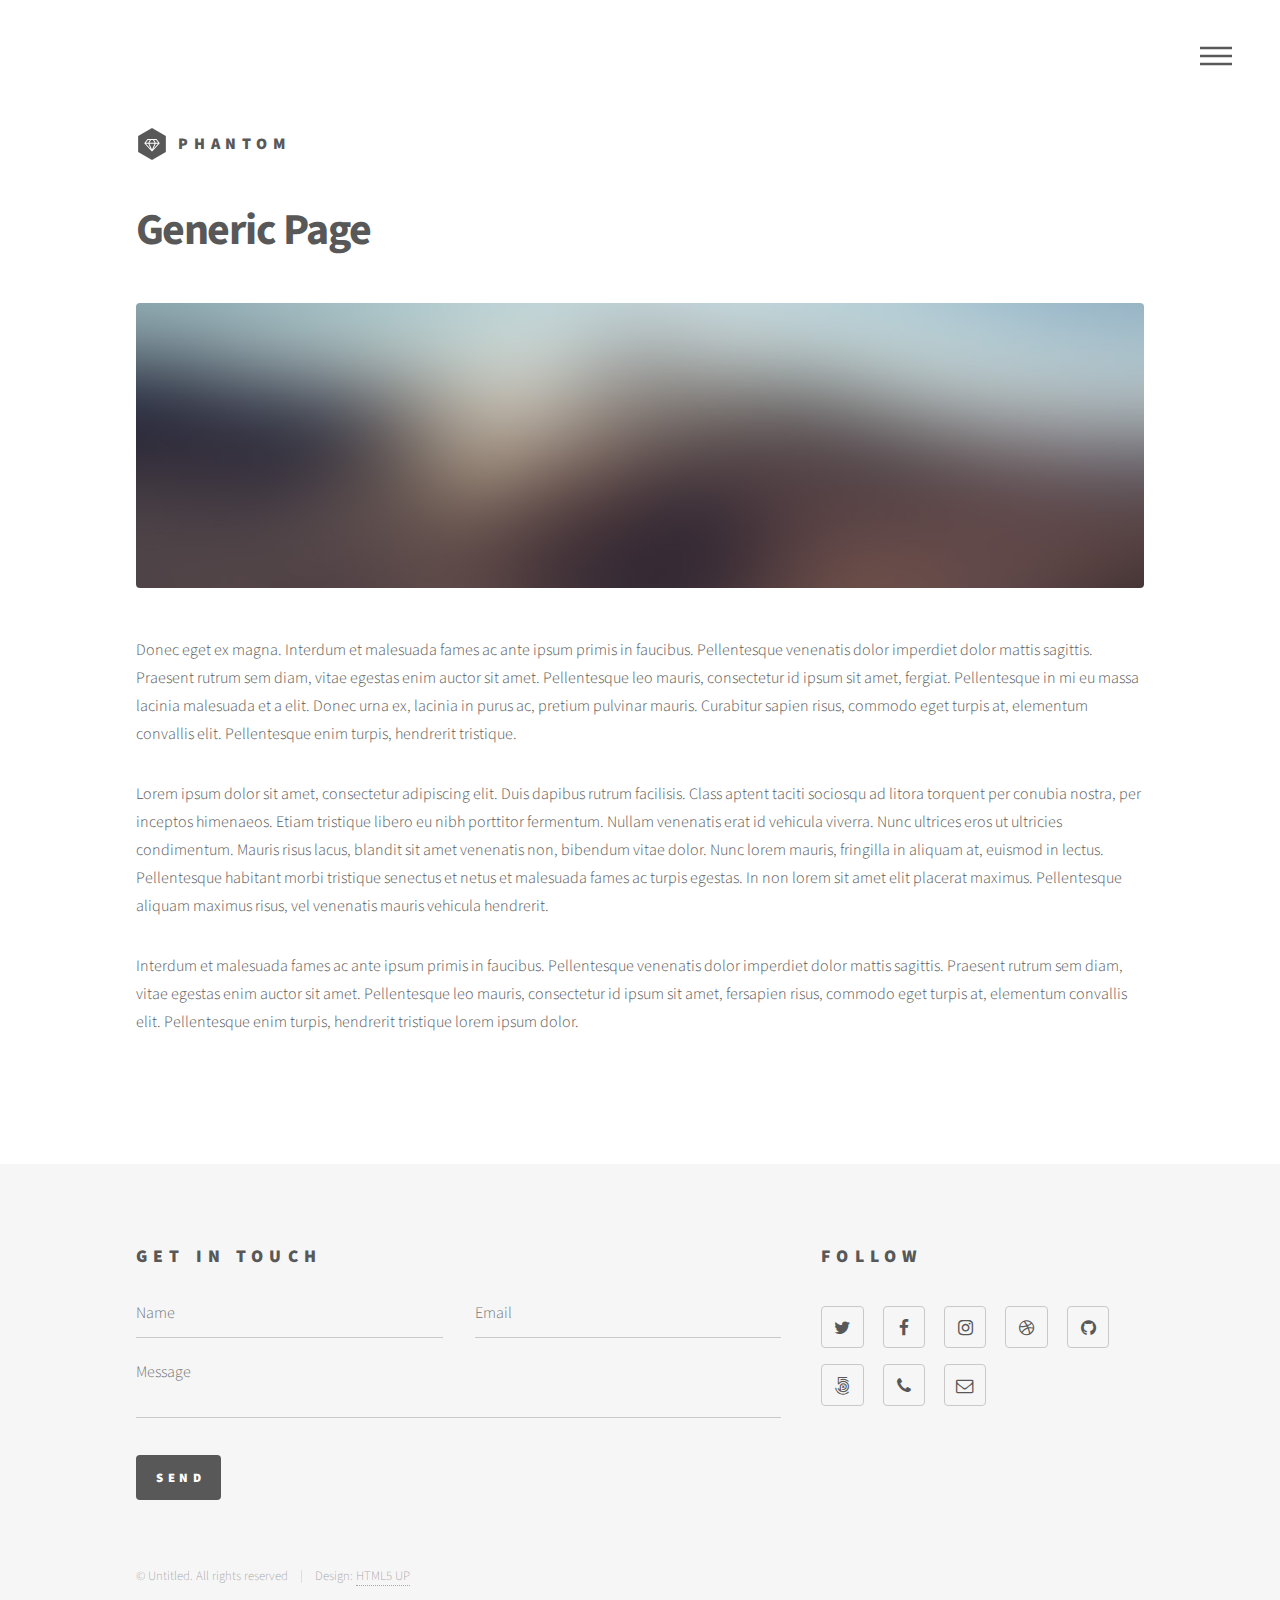
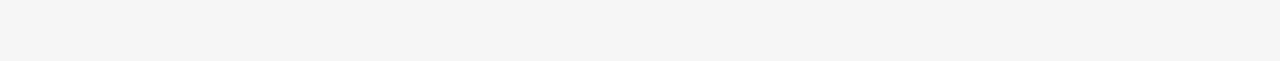
<file: generic.html>
<!DOCTYPE HTML>
<!--
	Phantom by HTML5 UP
	html5up.net | @ajlkn
	Free for personal and commercial use under the CCA 3.0 license (html5up.net/license)
-->
<html>
	<head>
		<title>Generic - Phantom by HTML5 UP</title>
		<meta charset="utf-8" />
		<meta name="viewport" content="width=device-width, initial-scale=1" />
		<!--[if lte IE 8]><script src="assets/js/ie/html5shiv.js"></script><![endif]-->
		<link rel="stylesheet" href="assets/css/main.css" />
		<!--[if lte IE 9]><link rel="stylesheet" href="assets/css/ie9.css" /><![endif]-->
		<!--[if lte IE 8]><link rel="stylesheet" href="assets/css/ie8.css" /><![endif]-->
	</head>
	<body>
		<!-- Wrapper -->
			<div id="wrapper">

				<!-- Header -->
					<header id="header">
						<div class="inner">

							<!-- Logo -->
								<a href="index.html" class="logo">
									<span class="symbol"><img src="images/logo.svg" alt="" /></span><span class="title">Phantom</span>
								</a>

							<!-- Nav -->
								<nav>
									<ul>
										<li><a href="#menu">Menu</a></li>
									</ul>
								</nav>

						</div>
					</header>

				<!-- Menu -->
					<nav id="menu">
						<h2>Menu</h2>
						<ul>
							<li><a href="index.html">Home</a></li>
							<li><a href="generic.html">Ipsum veroeros</a></li>
							<li><a href="generic.html">Tempus etiam</a></li>
							<li><a href="generic.html">Consequat dolor</a></li>
							<li><a href="elements.html">Elements</a></li>
						</ul>
					</nav>

				<!-- Main -->
					<div id="main">
						<div class="inner">
							<h1>Generic Page</h1>
							<span class="image main"><img src="images/pic13.jpg" alt="" /></span>
							<p>Donec eget ex magna. Interdum et malesuada fames ac ante ipsum primis in faucibus. Pellentesque venenatis dolor imperdiet dolor mattis sagittis. Praesent rutrum sem diam, vitae egestas enim auctor sit amet. Pellentesque leo mauris, consectetur id ipsum sit amet, fergiat. Pellentesque in mi eu massa lacinia malesuada et a elit. Donec urna ex, lacinia in purus ac, pretium pulvinar mauris. Curabitur sapien risus, commodo eget turpis at, elementum convallis elit. Pellentesque enim turpis, hendrerit tristique.</p>
							<p>Lorem ipsum dolor sit amet, consectetur adipiscing elit. Duis dapibus rutrum facilisis. Class aptent taciti sociosqu ad litora torquent per conubia nostra, per inceptos himenaeos. Etiam tristique libero eu nibh porttitor fermentum. Nullam venenatis erat id vehicula viverra. Nunc ultrices eros ut ultricies condimentum. Mauris risus lacus, blandit sit amet venenatis non, bibendum vitae dolor. Nunc lorem mauris, fringilla in aliquam at, euismod in lectus. Pellentesque habitant morbi tristique senectus et netus et malesuada fames ac turpis egestas. In non lorem sit amet elit placerat maximus. Pellentesque aliquam maximus risus, vel venenatis mauris vehicula hendrerit.</p>
							<p>Interdum et malesuada fames ac ante ipsum primis in faucibus. Pellentesque venenatis dolor imperdiet dolor mattis sagittis. Praesent rutrum sem diam, vitae egestas enim auctor sit amet. Pellentesque leo mauris, consectetur id ipsum sit amet, fersapien risus, commodo eget turpis at, elementum convallis elit. Pellentesque enim turpis, hendrerit tristique lorem ipsum dolor.</p>
						</div>
					</div>

				<!-- Footer -->
					<footer id="footer">
						<div class="inner">
							<section>
								<h2>Get in touch</h2>
								<form method="post" action="#">
									<div class="field half first">
										<input type="text" name="name" id="name" placeholder="Name" />
									</div>
									<div class="field half">
										<input type="email" name="email" id="email" placeholder="Email" />
									</div>
									<div class="field">
										<textarea name="message" id="message" placeholder="Message"></textarea>
									</div>
									<ul class="actions">
										<li><input type="submit" value="Send" class="special" /></li>
									</ul>
								</form>
							</section>
							<section>
								<h2>Follow</h2>
								<ul class="icons">
									<li><a href="#" class="icon style2 fa-twitter"><span class="label">Twitter</span></a></li>
									<li><a href="#" class="icon style2 fa-facebook"><span class="label">Facebook</span></a></li>
									<li><a href="#" class="icon style2 fa-instagram"><span class="label">Instagram</span></a></li>
									<li><a href="#" class="icon style2 fa-dribbble"><span class="label">Dribbble</span></a></li>
									<li><a href="#" class="icon style2 fa-github"><span class="label">GitHub</span></a></li>
									<li><a href="#" class="icon style2 fa-500px"><span class="label">500px</span></a></li>
									<li><a href="#" class="icon style2 fa-phone"><span class="label">Phone</span></a></li>
									<li><a href="#" class="icon style2 fa-envelope-o"><span class="label">Email</span></a></li>
								</ul>
							</section>
							<ul class="copyright">
								<li>&copy; Untitled. All rights reserved</li><li>Design: <a href="http://html5up.net">HTML5 UP</a></li>
							</ul>
						</div>
					</footer>

			</div>

		<!-- Scripts -->
			<script src="assets/js/jquery.min.js"></script>
			<script src="assets/js/skel.min.js"></script>
			<script src="assets/js/util.js"></script>
			<!--[if lte IE 8]><script src="assets/js/ie/respond.min.js"></script><![endif]-->
			<script src="assets/js/main.js"></script>

	</body>
</html>
</file>
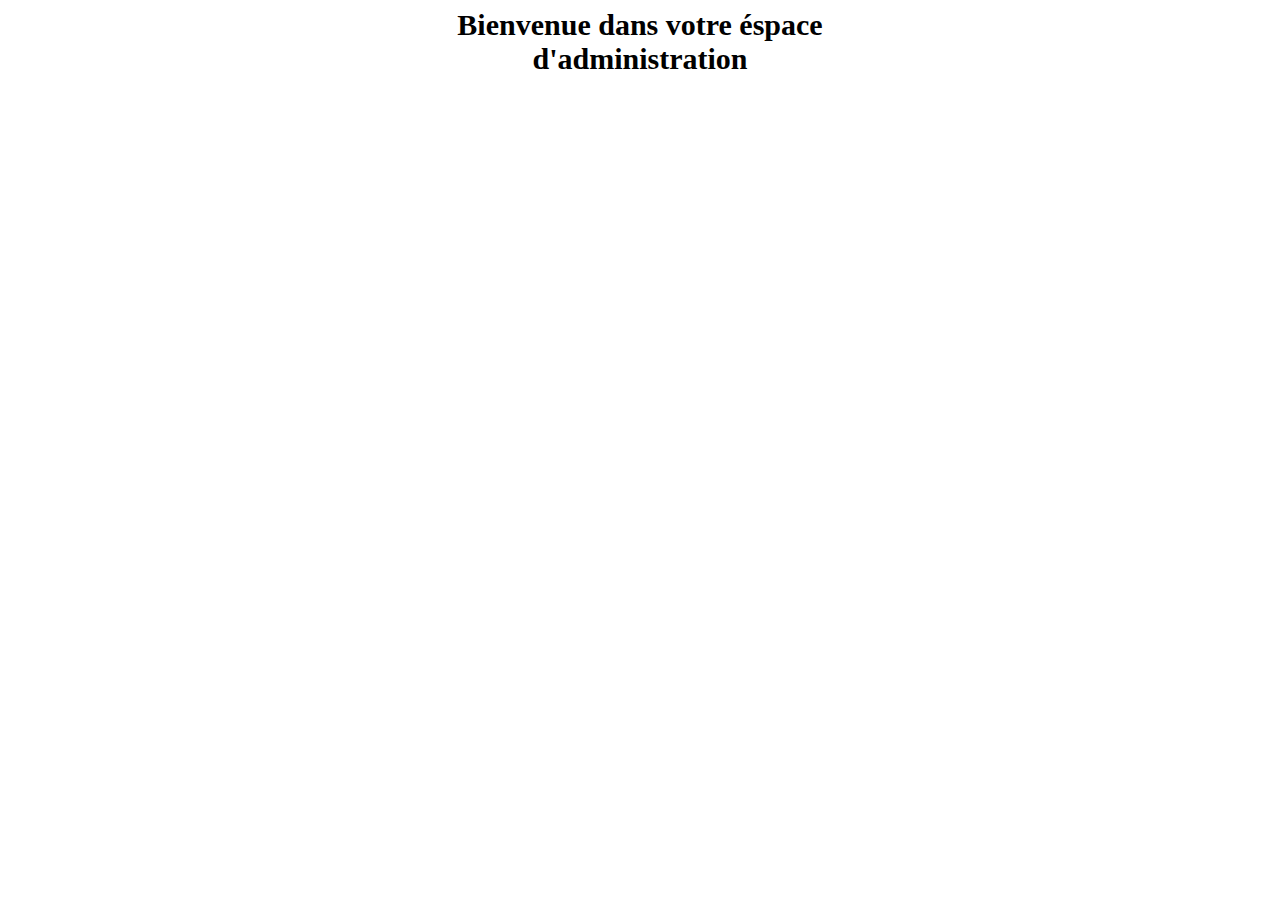
<file: h2.html>
<?php 
include('administrateur.php');
?>
<html>
    <head>
        <meta charset="utf-8">
    </head>
    <body>
<h2 style="  text-align: center; font-size:30px;"> Bienvenue dans votre éspace<br> d'administration</h2>
    </body>
</html>
</file>
<file: assets/css/ie9.css>
/*
	Phantom by HTML5 UP
	html5up.net | @ajlkn
	Free for personal and commercial use under the CCA 3.0 license (html5up.net/license)
*/

/* Tiles */

	.tiles:after {
		content: '';
		display: block;
		clear: both;
	}

	.tiles article {
		float: left;
	}

		.tiles article > a {
			padding-top: 50%;
			margin-top: -1.75em;
		}

		body:not(.is-touch) .tiles article:hover > .image {
			-moz-transform: none;
			-webkit-transform: none;
			-ms-transform: none;
			transform: none;
		}

/* Footer */

	#footer > .inner section {
		float: left;
	}

	#footer > .inner .copyright {
		clear: both;
		padding-top: 4em;
	}
</file>
<file: assets/css/ie8.css>
/*
	Phantom by HTML5 UP
	html5up.net | @ajlkn
	Free for personal and commercial use under the CCA 3.0 license (html5up.net/license)
*/

/* Form */

	form .field {
		float: none !important;
		width: 100% !important;
		padding-left: 0 !important;
	}

/* Button */

	input[type="submit"],
	input[type="reset"],
	input[type="button"],
	button,
	.button {
		border: solid 2px #585858 !important;
	}

		input[type="submit"]:hover,
		input[type="reset"]:hover,
		input[type="button"]:hover,
		button:hover,
		.button:hover {
			border-color: #f2849e !important;
		}

		input[type="submit"].special,
		input[type="reset"].special,
		input[type="button"].special,
		button.special,
		.button.special {
			border: none !important;
		}

/* Tiles */

	.tiles article > .image:before, .tiles article > .image:after {
		display: none;
	}

/* Header */

	#header .logo .symbol {
		display: none;
	}

	#header nav ul li a[href="#menu"] {
		text-indent: 0;
		width: auto;
		font-size: 0.8em;
	}

		#header nav ul li a[href="#menu"]:before, #header nav ul li a[href="#menu"]:after {
			display: none;
		}

/* Footer */

	#footer > .inner section {
		width: 50%;
		margin-left: 3em;
	}

		#footer > .inner section:first-child {
			margin-left: 0;
			width: 40%;
		}
</file>
<file: footer1.css>
/* Footer */

	#footer {
		padding: 5em 0 6em 0 ;
		background-color: #f6f6f6;
	}

		#footer > .inner {
			display: -moz-flex;
			display: -webkit-flex;
			display: -ms-flex;
			display: flex;
			-moz-flex-wrap: wrap;
			-webkit-flex-wrap: wrap;
			-ms-flex-wrap: wrap;
			flex-wrap: wrap;
			-moz-flex-direction: row;
			-webkit-flex-direction: row;
			-ms-flex-direction: row;
			flex-direction: row;
		}

			#footer > .inner > * > :last-child {
				margin-bottom: 0;
			}

			#footer > .inner section:nth-child(1) {
				width: calc(66% - 2.5em);
				margin-right: 2.5em;
			}

			#footer > .inner section:nth-child(2) {
				width: calc(33% - 2.5em);
				margin-left: 2.5em;
			}

			#footer > .inner .copyright {
				width: 100%;
				padding: 0;
				margin-top: 5em;
				list-style: none;
				font-size: 0.8em;
				color: rgba(88, 88, 88, 0.5);
			}

				#footer > .inner .copyright a {
					color: inherit;
				}

				#footer > .inner .copyright li {
					display: inline-block;
					border-left: solid 1px rgba(88, 88, 88, 0.15);
					line-height: 1;
					padding: 0 0 0 1em;
					margin: 0 0 0 1em;
				}

					#footer > .inner .copyright li:first-child {
						border-left: 0;
						padding-left: 0;
						margin-left: 0;
					}

		@media screen and (max-width: 1280px) {

			#footer {
				padding: 5em 0 3em 0 ;
			}

				#footer > .inner section:nth-child(1) {
					width: calc(66% - 1.25em);
					margin-right: 1.25em;
				}

				#footer > .inner section:nth-child(2) {
					width: calc(33% - 1.25em);
					margin-left: 1.25em;
				}

		}

		@media screen and (max-width: 980px) {

			#footer > .inner section:nth-child(1) {
				width: 66%;
				margin-right: 0;
			}

			#footer > .inner section:nth-child(2) {
				width: calc(33% - 2.5em);
				margin-left: 2.5em;
			}

		}

		@media screen and (max-width: 736px) {

			#footer {
				padding: 3em 0 1em 0 ;
			}

				#footer > .inner {
					-moz-flex-direction: column;
					-webkit-flex-direction: column;
					-ms-flex-direction: column;
					flex-direction: column;
				}

					#footer > .inner section:nth-child(1) {
						width: 100%;
						margin-right: 0;
						margin: 3em 0 0 0;
					}

					#footer > .inner section:nth-child(2) {
						-moz-order: -1;
						-webkit-order: -1;
						-ms-order: -1;
						order: -1;
						width: 100%;
						margin-left: 0;
					}

					#footer > .inner .copyright {
						margin-top: 3em;
					}

		}

		@media screen and (max-width: 480px) {

			#footer > .inner .copyright {
				margin-top: 3em;
			}

				#footer > .inner .copyright li {
					border-left: 0;
					padding-left: 0;
					margin: 0.75em 0 0 0;
					display: block;
					line-height: inherit;
				}

					#footer > .inner .copyright li:first-child {
						margin-top: 0;
					}

		}
</file>
<file: assets/css/main.css>
@import url(font-awesome.min.css);
@import url("https://fonts.googleapis.com/css?family=Source+Sans+Pro:300,700,900");

/*
	Phantom by HTML5 UP
	html5up.net | @ajlkn
	Free for personal and commercial use under the CCA 3.0 license (html5up.net/license)
*/

/* Reset */

	html, body, div, span, applet, object, iframe, h1, h2, h3, h4, h5, h6, p, blockquote, pre, a, abbr, acronym, address, big, cite, code, del, dfn, em, img, ins, kbd, q, s, samp, small, strike, strong, sub, sup, tt, var, b, u, i, center, dl, dt, dd, ol, ul, li, fieldset, form, label, legend, table, caption, tbody, tfoot, thead, tr, th, td, article, aside, canvas, details, embed, figure, figcaption, footer, header, hgroup, menu, nav, output, ruby, section, summary, time, mark, audio, video {
		margin: 0;
		padding: 0;
		border: 0;
		font-size: 100%;
		font: inherit;
		vertical-align: baseline;
	}

	article, aside, details, figcaption, figure, footer, header, hgroup, menu, nav, section {
		display: block;
	}

	body {
		line-height: 1;
	}

	ol, ul {
		list-style: none;
	}

	blockquote, q {
		quotes: none;
	}

	blockquote:before, blockquote:after, q:before, q:after {
		content: '';
		content: none;
	}

	table {
		border-collapse: collapse;
		border-spacing: 0;
	}

	body {
		-webkit-text-size-adjust: none;
	}

/* Box Model */

	*, *:before, *:after {
		-moz-box-sizing: border-box;
		-webkit-box-sizing: border-box;
		box-sizing: border-box;
	}

/* Grid */

	.row {
		border-bottom: solid 1px transparent;
		-moz-box-sizing: border-box;
		-webkit-box-sizing: border-box;
		box-sizing: border-box;
	}

	.row > * {
		float: left;
		-moz-box-sizing: border-box;
		-webkit-box-sizing: border-box;
		box-sizing: border-box;
	}

	.row:after, .row:before {
		content: '';
		display: block;
		clear: both;
		height: 0;
	}

	.row.uniform > * > :first-child {
		margin-top: 0;
	}

	.row.uniform > * > :last-child {
		margin-bottom: 0;
	}

	.row.\30 \25 > * {
		padding: 0 0 0 0em;
	}

	.row.\30 \25 {
		margin: 0 0 -1px 0em;
	}

	.row.uniform.\30 \25 > * {
		padding: 0em 0 0 0em;
	}

	.row.uniform.\30 \25 {
		margin: 0em 0 -1px 0em;
	}

	.row > * {
		padding: 0 0 0 2em;
	}

	.row {
		margin: 0 0 -1px -2em;
	}

	.row.uniform > * {
		padding: 2em 0 0 2em;
	}

	.row.uniform {
		margin: -2em 0 -1px -2em;
	}

	.row.\32 00\25 > * {
		padding: 0 0 0 4em;
	}

	.row.\32 00\25 {
		margin: 0 0 -1px -4em;
	}

	.row.uniform.\32 00\25 > * {
		padding: 4em 0 0 4em;
	}

	.row.uniform.\32 00\25 {
		margin: -4em 0 -1px -4em;
	}

	.row.\31 50\25 > * {
		padding: 0 0 0 3em;
	}

	.row.\31 50\25 {
		margin: 0 0 -1px -3em;
	}

	.row.uniform.\31 50\25 > * {
		padding: 3em 0 0 3em;
	}

	.row.uniform.\31 50\25 {
		margin: -3em 0 -1px -3em;
	}

	.row.\35 0\25 > * {
		padding: 0 0 0 1em;
	}

	.row.\35 0\25 {
		margin: 0 0 -1px -1em;
	}

	.row.uniform.\35 0\25 > * {
		padding: 1em 0 0 1em;
	}

	.row.uniform.\35 0\25 {
		margin: -1em 0 -1px -1em;
	}

	.row.\32 5\25 > * {
		padding: 0 0 0 0.5em;
	}

	.row.\32 5\25 {
		margin: 0 0 -1px -0.5em;
	}

	.row.uniform.\32 5\25 > * {
		padding: 0.5em 0 0 0.5em;
	}

	.row.uniform.\32 5\25 {
		margin: -0.5em 0 -1px -0.5em;
	}

	.\31 2u, .\31 2u\24 {
		width: 100%;
		clear: none;
		margin-left: 0;
	}

	.\31 1u, .\31 1u\24 {
		width: 91.6666666667%;
		clear: none;
		margin-left: 0;
	}

	.\31 0u, .\31 0u\24 {
		width: 83.3333333333%;
		clear: none;
		margin-left: 0;
	}

	.\39 u, .\39 u\24 {
		width: 75%;
		clear: none;
		margin-left: 0;
	}

	.\38 u, .\38 u\24 {
		width: 66.6666666667%;
		clear: none;
		margin-left: 0;
	}

	.\37 u, .\37 u\24 {
		width: 58.3333333333%;
		clear: none;
		margin-left: 0;
	}

	.\36 u, .\36 u\24 {
		width: 50%;
		clear: none;
		margin-left: 0;
	}

	.\35 u, .\35 u\24 {
		width: 41.6666666667%;
		clear: none;
		margin-left: 0;
	}

	.\34 u, .\34 u\24 {
		width: 33.3333333333%;
		clear: none;
		margin-left: 0;
	}

	.\33 u, .\33 u\24 {
		width: 25%;
		clear: none;
		margin-left: 0;
	}

	.\32 u, .\32 u\24 {
		width: 16.6666666667%;
		clear: none;
		margin-left: 0;
	}

	.\31 u, .\31 u\24 {
		width: 8.3333333333%;
		clear: none;
		margin-left: 0;
	}

	.\31 2u\24 + *,
	.\31 1u\24 + *,
	.\31 0u\24 + *,
	.\39 u\24 + *,
	.\38 u\24 + *,
	.\37 u\24 + *,
	.\36 u\24 + *,
	.\35 u\24 + *,
	.\34 u\24 + *,
	.\33 u\24 + *,
	.\32 u\24 + *,
	.\31 u\24 + * {
		clear: left;
	}

	.\-11u {
		margin-left: 91.66667%;
	}

	.\-10u {
		margin-left: 83.33333%;
	}

	.\-9u {
		margin-left: 75%;
	}

	.\-8u {
		margin-left: 66.66667%;
	}

	.\-7u {
		margin-left: 58.33333%;
	}

	.\-6u {
		margin-left: 50%;
	}

	.\-5u {
		margin-left: 41.66667%;
	}

	.\-4u {
		margin-left: 33.33333%;
	}

	.\-3u {
		margin-left: 25%;
	}

	.\-2u {
		margin-left: 16.66667%;
	}

	.\-1u {
		margin-left: 8.33333%;
	}

	@media screen and (max-width: 1680px) {

		.row > * {
			padding: 0 0 0 2em;
		}

		.row {
			margin: 0 0 -1px -2em;
		}

		.row.uniform > * {
			padding: 2em 0 0 2em;
		}

		.row.uniform {
			margin: -2em 0 -1px -2em;
		}

		.row.\32 00\25 > * {
			padding: 0 0 0 4em;
		}

		.row.\32 00\25 {
			margin: 0 0 -1px -4em;
		}

		.row.uniform.\32 00\25 > * {
			padding: 4em 0 0 4em;
		}

		.row.uniform.\32 00\25 {
			margin: -4em 0 -1px -4em;
		}

		.row.\31 50\25 > * {
			padding: 0 0 0 3em;
		}

		.row.\31 50\25 {
			margin: 0 0 -1px -3em;
		}

		.row.uniform.\31 50\25 > * {
			padding: 3em 0 0 3em;
		}

		.row.uniform.\31 50\25 {
			margin: -3em 0 -1px -3em;
		}

		.row.\35 0\25 > * {
			padding: 0 0 0 1em;
		}

		.row.\35 0\25 {
			margin: 0 0 -1px -1em;
		}

		.row.uniform.\35 0\25 > * {
			padding: 1em 0 0 1em;
		}

		.row.uniform.\35 0\25 {
			margin: -1em 0 -1px -1em;
		}

		.row.\32 5\25 > * {
			padding: 0 0 0 0.5em;
		}

		.row.\32 5\25 {
			margin: 0 0 -1px -0.5em;
		}

		.row.uniform.\32 5\25 > * {
			padding: 0.5em 0 0 0.5em;
		}

		.row.uniform.\32 5\25 {
			margin: -0.5em 0 -1px -0.5em;
		}

		.\31 2u\28xlarge\29, .\31 2u\24\28xlarge\29 {
			width: 100%;
			clear: none;
			margin-left: 0;
		}

		.\31 1u\28xlarge\29, .\31 1u\24\28xlarge\29 {
			width: 91.6666666667%;
			clear: none;
			margin-left: 0;
		}

		.\31 0u\28xlarge\29, .\31 0u\24\28xlarge\29 {
			width: 83.3333333333%;
			clear: none;
			margin-left: 0;
		}

		.\39 u\28xlarge\29, .\39 u\24\28xlarge\29 {
			width: 75%;
			clear: none;
			margin-left: 0;
		}

		.\38 u\28xlarge\29, .\38 u\24\28xlarge\29 {
			width: 66.6666666667%;
			clear: none;
			margin-left: 0;
		}

		.\37 u\28xlarge\29, .\37 u\24\28xlarge\29 {
			width: 58.3333333333%;
			clear: none;
			margin-left: 0;
		}

		.\36 u\28xlarge\29, .\36 u\24\28xlarge\29 {
			width: 50%;
			clear: none;
			margin-left: 0;
		}

		.\35 u\28xlarge\29, .\35 u\24\28xlarge\29 {
			width: 41.6666666667%;
			clear: none;
			margin-left: 0;
		}

		.\34 u\28xlarge\29, .\34 u\24\28xlarge\29 {
			width: 33.3333333333%;
			clear: none;
			margin-left: 0;
		}

		.\33 u\28xlarge\29, .\33 u\24\28xlarge\29 {
			width: 25%;
			clear: none;
			margin-left: 0;
		}

		.\32 u\28xlarge\29, .\32 u\24\28xlarge\29 {
			width: 16.6666666667%;
			clear: none;
			margin-left: 0;
		}

		.\31 u\28xlarge\29, .\31 u\24\28xlarge\29 {
			width: 8.3333333333%;
			clear: none;
			margin-left: 0;
		}

		.\31 2u\24\28xlarge\29 + *,
		.\31 1u\24\28xlarge\29 + *,
		.\31 0u\24\28xlarge\29 + *,
		.\39 u\24\28xlarge\29 + *,
		.\38 u\24\28xlarge\29 + *,
		.\37 u\24\28xlarge\29 + *,
		.\36 u\24\28xlarge\29 + *,
		.\35 u\24\28xlarge\29 + *,
		.\34 u\24\28xlarge\29 + *,
		.\33 u\24\28xlarge\29 + *,
		.\32 u\24\28xlarge\29 + *,
		.\31 u\24\28xlarge\29 + * {
			clear: left;
		}

		.\-11u\28xlarge\29 {
			margin-left: 91.66667%;
		}

		.\-10u\28xlarge\29 {
			margin-left: 83.33333%;
		}

		.\-9u\28xlarge\29 {
			margin-left: 75%;
		}

		.\-8u\28xlarge\29 {
			margin-left: 66.66667%;
		}

		.\-7u\28xlarge\29 {
			margin-left: 58.33333%;
		}

		.\-6u\28xlarge\29 {
			margin-left: 50%;
		}

		.\-5u\28xlarge\29 {
			margin-left: 41.66667%;
		}

		.\-4u\28xlarge\29 {
			margin-left: 33.33333%;
		}

		.\-3u\28xlarge\29 {
			margin-left: 25%;
		}

		.\-2u\28xlarge\29 {
			margin-left: 16.66667%;
		}

		.\-1u\28xlarge\29 {
			margin-left: 8.33333%;
		}

	}

	@media screen and (max-width: 1280px) {

		.row > * {
			padding: 0 0 0 2em;
		}

		.row {
			margin: 0 0 -1px -2em;
		}

		.row.uniform > * {
			padding: 2em 0 0 2em;
		}

		.row.uniform {
			margin: -2em 0 -1px -2em;
		}

		.row.\32 00\25 > * {
			padding: 0 0 0 4em;
		}

		.row.\32 00\25 {
			margin: 0 0 -1px -4em;
		}

		.row.uniform.\32 00\25 > * {
			padding: 4em 0 0 4em;
		}

		.row.uniform.\32 00\25 {
			margin: -4em 0 -1px -4em;
		}

		.row.\31 50\25 > * {
			padding: 0 0 0 3em;
		}

		.row.\31 50\25 {
			margin: 0 0 -1px -3em;
		}

		.row.uniform.\31 50\25 > * {
			padding: 3em 0 0 3em;
		}

		.row.uniform.\31 50\25 {
			margin: -3em 0 -1px -3em;
		}

		.row.\35 0\25 > * {
			padding: 0 0 0 1em;
		}

		.row.\35 0\25 {
			margin: 0 0 -1px -1em;
		}

		.row.uniform.\35 0\25 > * {
			padding: 1em 0 0 1em;
		}

		.row.uniform.\35 0\25 {
			margin: -1em 0 -1px -1em;
		}

		.row.\32 5\25 > * {
			padding: 0 0 0 0.5em;
		}

		.row.\32 5\25 {
			margin: 0 0 -1px -0.5em;
		}

		.row.uniform.\32 5\25 > * {
			padding: 0.5em 0 0 0.5em;
		}

		.row.uniform.\32 5\25 {
			margin: -0.5em 0 -1px -0.5em;
		}

		.\31 2u\28large\29, .\31 2u\24\28large\29 {
			width: 100%;
			clear: none;
			margin-left: 0;
		}

		.\31 1u\28large\29, .\31 1u\24\28large\29 {
			width: 91.6666666667%;
			clear: none;
			margin-left: 0;
		}

		.\31 0u\28large\29, .\31 0u\24\28large\29 {
			width: 83.3333333333%;
			clear: none;
			margin-left: 0;
		}

		.\39 u\28large\29, .\39 u\24\28large\29 {
			width: 75%;
			clear: none;
			margin-left: 0;
		}

		.\38 u\28large\29, .\38 u\24\28large\29 {
			width: 66.6666666667%;
			clear: none;
			margin-left: 0;
		}

		.\37 u\28large\29, .\37 u\24\28large\29 {
			width: 58.3333333333%;
			clear: none;
			margin-left: 0;
		}

		.\36 u\28large\29, .\36 u\24\28large\29 {
			width: 50%;
			clear: none;
			margin-left: 0;
		}

		.\35 u\28large\29, .\35 u\24\28large\29 {
			width: 41.6666666667%;
			clear: none;
			margin-left: 0;
		}

		.\34 u\28large\29, .\34 u\24\28large\29 {
			width: 33.3333333333%;
			clear: none;
			margin-left: 0;
		}

		.\33 u\28large\29, .\33 u\24\28large\29 {
			width: 25%;
			clear: none;
			margin-left: 0;
		}

		.\32 u\28large\29, .\32 u\24\28large\29 {
			width: 16.6666666667%;
			clear: none;
			margin-left: 0;
		}

		.\31 u\28large\29, .\31 u\24\28large\29 {
			width: 8.3333333333%;
			clear: none;
			margin-left: 0;
		}

		.\31 2u\24\28large\29 + *,
		.\31 1u\24\28large\29 + *,
		.\31 0u\24\28large\29 + *,
		.\39 u\24\28large\29 + *,
		.\38 u\24\28large\29 + *,
		.\37 u\24\28large\29 + *,
		.\36 u\24\28large\29 + *,
		.\35 u\24\28large\29 + *,
		.\34 u\24\28large\29 + *,
		.\33 u\24\28large\29 + *,
		.\32 u\24\28large\29 + *,
		.\31 u\24\28large\29 + * {
			clear: left;
		}

		.\-11u\28large\29 {
			margin-left: 91.66667%;
		}

		.\-10u\28large\29 {
			margin-left: 83.33333%;
		}

		.\-9u\28large\29 {
			margin-left: 75%;
		}

		.\-8u\28large\29 {
			margin-left: 66.66667%;
		}

		.\-7u\28large\29 {
			margin-left: 58.33333%;
		}

		.\-6u\28large\29 {
			margin-left: 50%;
		}

		.\-5u\28large\29 {
			margin-left: 41.66667%;
		}

		.\-4u\28large\29 {
			margin-left: 33.33333%;
		}

		.\-3u\28large\29 {
			margin-left: 25%;
		}

		.\-2u\28large\29 {
			margin-left: 16.66667%;
		}

		.\-1u\28large\29 {
			margin-left: 8.33333%;
		}

	}

	@media screen and (max-width: 980px) {

		.row > * {
			padding: 0 0 0 1.5em;
		}

		.row {
			margin: 0 0 -1px -1.5em;
		}

		.row.uniform > * {
			padding: 1.5em 0 0 1.5em;
		}

		.row.uniform {
			margin: -1.5em 0 -1px -1.5em;
		}

		.row.\32 00\25 > * {
			padding: 0 0 0 3em;
		}

		.row.\32 00\25 {
			margin: 0 0 -1px -3em;
		}

		.row.uniform.\32 00\25 > * {
			padding: 3em 0 0 3em;
		}

		.row.uniform.\32 00\25 {
			margin: -3em 0 -1px -3em;
		}

		.row.\31 50\25 > * {
			padding: 0 0 0 2.25em;
		}

		.row.\31 50\25 {
			margin: 0 0 -1px -2.25em;
		}

		.row.uniform.\31 50\25 > * {
			padding: 2.25em 0 0 2.25em;
		}

		.row.uniform.\31 50\25 {
			margin: -2.25em 0 -1px -2.25em;
		}

		.row.\35 0\25 > * {
			padding: 0 0 0 0.75em;
		}

		.row.\35 0\25 {
			margin: 0 0 -1px -0.75em;
		}

		.row.uniform.\35 0\25 > * {
			padding: 0.75em 0 0 0.75em;
		}

		.row.uniform.\35 0\25 {
			margin: -0.75em 0 -1px -0.75em;
		}

		.row.\32 5\25 > * {
			padding: 0 0 0 0.375em;
		}

		.row.\32 5\25 {
			margin: 0 0 -1px -0.375em;
		}

		.row.uniform.\32 5\25 > * {
			padding: 0.375em 0 0 0.375em;
		}

		.row.uniform.\32 5\25 {
			margin: -0.375em 0 -1px -0.375em;
		}

		.\31 2u\28medium\29, .\31 2u\24\28medium\29 {
			width: 100%;
			clear: none;
			margin-left: 0;
		}

		.\31 1u\28medium\29, .\31 1u\24\28medium\29 {
			width: 91.6666666667%;
			clear: none;
			margin-left: 0;
		}

		.\31 0u\28medium\29, .\31 0u\24\28medium\29 {
			width: 83.3333333333%;
			clear: none;
			margin-left: 0;
		}

		.\39 u\28medium\29, .\39 u\24\28medium\29 {
			width: 75%;
			clear: none;
			margin-left: 0;
		}

		.\38 u\28medium\29, .\38 u\24\28medium\29 {
			width: 66.6666666667%;
			clear: none;
			margin-left: 0;
		}

		.\37 u\28medium\29, .\37 u\24\28medium\29 {
			width: 58.3333333333%;
			clear: none;
			margin-left: 0;
		}

		.\36 u\28medium\29, .\36 u\24\28medium\29 {
			width: 50%;
			clear: none;
			margin-left: 0;
		}

		.\35 u\28medium\29, .\35 u\24\28medium\29 {
			width: 41.6666666667%;
			clear: none;
			margin-left: 0;
		}

		.\34 u\28medium\29, .\34 u\24\28medium\29 {
			width: 33.3333333333%;
			clear: none;
			margin-left: 0;
		}

		.\33 u\28medium\29, .\33 u\24\28medium\29 {
			width: 25%;
			clear: none;
			margin-left: 0;
		}

		.\32 u\28medium\29, .\32 u\24\28medium\29 {
			width: 16.6666666667%;
			clear: none;
			margin-left: 0;
		}

		.\31 u\28medium\29, .\31 u\24\28medium\29 {
			width: 8.3333333333%;
			clear: none;
			margin-left: 0;
		}

		.\31 2u\24\28medium\29 + *,
		.\31 1u\24\28medium\29 + *,
		.\31 0u\24\28medium\29 + *,
		.\39 u\24\28medium\29 + *,
		.\38 u\24\28medium\29 + *,
		.\37 u\24\28medium\29 + *,
		.\36 u\24\28medium\29 + *,
		.\35 u\24\28medium\29 + *,
		.\34 u\24\28medium\29 + *,
		.\33 u\24\28medium\29 + *,
		.\32 u\24\28medium\29 + *,
		.\31 u\24\28medium\29 + * {
			clear: left;
		}

		.\-11u\28medium\29 {
			margin-left: 91.66667%;
		}

		.\-10u\28medium\29 {
			margin-left: 83.33333%;
		}

		.\-9u\28medium\29 {
			margin-left: 75%;
		}

		.\-8u\28medium\29 {
			margin-left: 66.66667%;
		}

		.\-7u\28medium\29 {
			margin-left: 58.33333%;
		}

		.\-6u\28medium\29 {
			margin-left: 50%;
		}

		.\-5u\28medium\29 {
			margin-left: 41.66667%;
		}

		.\-4u\28medium\29 {
			margin-left: 33.33333%;
		}

		.\-3u\28medium\29 {
			margin-left: 25%;
		}

		.\-2u\28medium\29 {
			margin-left: 16.66667%;
		}

		.\-1u\28medium\29 {
			margin-left: 8.33333%;
		}

	}

	@media screen and (max-width: 736px) {

		.row > * {
			padding: 0 0 0 1em;
		}

		.row {
			margin: 0 0 -1px -1em;
		}

		.row.uniform > * {
			padding: 1em 0 0 1em;
		}

		.row.uniform {
			margin: -1em 0 -1px -1em;
		}

		.row.\32 00\25 > * {
			padding: 0 0 0 2em;
		}

		.row.\32 00\25 {
			margin: 0 0 -1px -2em;
		}

		.row.uniform.\32 00\25 > * {
			padding: 2em 0 0 2em;
		}

		.row.uniform.\32 00\25 {
			margin: -2em 0 -1px -2em;
		}

		.row.\31 50\25 > * {
			padding: 0 0 0 1.5em;
		}

		.row.\31 50\25 {
			margin: 0 0 -1px -1.5em;
		}

		.row.uniform.\31 50\25 > * {
			padding: 1.5em 0 0 1.5em;
		}

		.row.uniform.\31 50\25 {
			margin: -1.5em 0 -1px -1.5em;
		}

		.row.\35 0\25 > * {
			padding: 0 0 0 0.5em;
		}

		.row.\35 0\25 {
			margin: 0 0 -1px -0.5em;
		}

		.row.uniform.\35 0\25 > * {
			padding: 0.5em 0 0 0.5em;
		}

		.row.uniform.\35 0\25 {
			margin: -0.5em 0 -1px -0.5em;
		}

		.row.\32 5\25 > * {
			padding: 0 0 0 0.25em;
		}

		.row.\32 5\25 {
			margin: 0 0 -1px -0.25em;
		}

		.row.uniform.\32 5\25 > * {
			padding: 0.25em 0 0 0.25em;
		}

		.row.uniform.\32 5\25 {
			margin: -0.25em 0 -1px -0.25em;
		}

		.\31 2u\28small\29, .\31 2u\24\28small\29 {
			width: 100%;
			clear: none;
			margin-left: 0;
		}

		.\31 1u\28small\29, .\31 1u\24\28small\29 {
			width: 91.6666666667%;
			clear: none;
			margin-left: 0;
		}

		.\31 0u\28small\29, .\31 0u\24\28small\29 {
			width: 83.3333333333%;
			clear: none;
			margin-left: 0;
		}

		.\39 u\28small\29, .\39 u\24\28small\29 {
			width: 75%;
			clear: none;
			margin-left: 0;
		}

		.\38 u\28small\29, .\38 u\24\28small\29 {
			width: 66.6666666667%;
			clear: none;
			margin-left: 0;
		}

		.\37 u\28small\29, .\37 u\24\28small\29 {
			width: 58.3333333333%;
			clear: none;
			margin-left: 0;
		}

		.\36 u\28small\29, .\36 u\24\28small\29 {
			width: 50%;
			clear: none;
			margin-left: 0;
		}

		.\35 u\28small\29, .\35 u\24\28small\29 {
			width: 41.6666666667%;
			clear: none;
			margin-left: 0;
		}

		.\34 u\28small\29, .\34 u\24\28small\29 {
			width: 33.3333333333%;
			clear: none;
			margin-left: 0;
		}

		.\33 u\28small\29, .\33 u\24\28small\29 {
			width: 25%;
			clear: none;
			margin-left: 0;
		}

		.\32 u\28small\29, .\32 u\24\28small\29 {
			width: 16.6666666667%;
			clear: none;
			margin-left: 0;
		}

		.\31 u\28small\29, .\31 u\24\28small\29 {
			width: 8.3333333333%;
			clear: none;
			margin-left: 0;
		}

		.\31 2u\24\28small\29 + *,
		.\31 1u\24\28small\29 + *,
		.\31 0u\24\28small\29 + *,
		.\39 u\24\28small\29 + *,
		.\38 u\24\28small\29 + *,
		.\37 u\24\28small\29 + *,
		.\36 u\24\28small\29 + *,
		.\35 u\24\28small\29 + *,
		.\34 u\24\28small\29 + *,
		.\33 u\24\28small\29 + *,
		.\32 u\24\28small\29 + *,
		.\31 u\24\28small\29 + * {
			clear: left;
		}

		.\-11u\28small\29 {
			margin-left: 91.66667%;
		}

		.\-10u\28small\29 {
			margin-left: 83.33333%;
		}

		.\-9u\28small\29 {
			margin-left: 75%;
		}

		.\-8u\28small\29 {
			margin-left: 66.66667%;
		}

		.\-7u\28small\29 {
			margin-left: 58.33333%;
		}

		.\-6u\28small\29 {
			margin-left: 50%;
		}

		.\-5u\28small\29 {
			margin-left: 41.66667%;
		}

		.\-4u\28small\29 {
			margin-left: 33.33333%;
		}

		.\-3u\28small\29 {
			margin-left: 25%;
		}

		.\-2u\28small\29 {
			margin-left: 16.66667%;
		}

		.\-1u\28small\29 {
			margin-left: 8.33333%;
		}

	}

	@media screen and (max-width: 480px) {

		.row > * {
			padding: 0 0 0 1em;
		}

		.row {
			margin: 0 0 -1px -1em;
		}

		.row.uniform > * {
			padding: 1em 0 0 1em;
		}

		.row.uniform {
			margin: -1em 0 -1px -1em;
		}

		.row.\32 00\25 > * {
			padding: 0 0 0 2em;
		}

		.row.\32 00\25 {
			margin: 0 0 -1px -2em;
		}

		.row.uniform.\32 00\25 > * {
			padding: 2em 0 0 2em;
		}

		.row.uniform.\32 00\25 {
			margin: -2em 0 -1px -2em;
		}

		.row.\31 50\25 > * {
			padding: 0 0 0 1.5em;
		}

		.row.\31 50\25 {
			margin: 0 0 -1px -1.5em;
		}

		.row.uniform.\31 50\25 > * {
			padding: 1.5em 0 0 1.5em;
		}

		.row.uniform.\31 50\25 {
			margin: -1.5em 0 -1px -1.5em;
		}

		.row.\35 0\25 > * {
			padding: 0 0 0 0.5em;
		}

		.row.\35 0\25 {
			margin: 0 0 -1px -0.5em;
		}

		.row.uniform.\35 0\25 > * {
			padding: 0.5em 0 0 0.5em;
		}

		.row.uniform.\35 0\25 {
			margin: -0.5em 0 -1px -0.5em;
		}

		.row.\32 5\25 > * {
			padding: 0 0 0 0.25em;
		}

		.row.\32 5\25 {
			margin: 0 0 -1px -0.25em;
		}

		.row.uniform.\32 5\25 > * {
			padding: 0.25em 0 0 0.25em;
		}

		.row.uniform.\32 5\25 {
			margin: -0.25em 0 -1px -0.25em;
		}

		.\31 2u\28xsmall\29, .\31 2u\24\28xsmall\29 {
			width: 100%;
			clear: none;
			margin-left: 0;
		}

		.\31 1u\28xsmall\29, .\31 1u\24\28xsmall\29 {
			width: 91.6666666667%;
			clear: none;
			margin-left: 0;
		}

		.\31 0u\28xsmall\29, .\31 0u\24\28xsmall\29 {
			width: 83.3333333333%;
			clear: none;
			margin-left: 0;
		}

		.\39 u\28xsmall\29, .\39 u\24\28xsmall\29 {
			width: 75%;
			clear: none;
			margin-left: 0;
		}

		.\38 u\28xsmall\29, .\38 u\24\28xsmall\29 {
			width: 66.6666666667%;
			clear: none;
			margin-left: 0;
		}

		.\37 u\28xsmall\29, .\37 u\24\28xsmall\29 {
			width: 58.3333333333%;
			clear: none;
			margin-left: 0;
		}

		.\36 u\28xsmall\29, .\36 u\24\28xsmall\29 {
			width: 50%;
			clear: none;
			margin-left: 0;
		}

		.\35 u\28xsmall\29, .\35 u\24\28xsmall\29 {
			width: 41.6666666667%;
			clear: none;
			margin-left: 0;
		}

		.\34 u\28xsmall\29, .\34 u\24\28xsmall\29 {
			width: 33.3333333333%;
			clear: none;
			margin-left: 0;
		}

		.\33 u\28xsmall\29, .\33 u\24\28xsmall\29 {
			width: 25%;
			clear: none;
			margin-left: 0;
		}

		.\32 u\28xsmall\29, .\32 u\24\28xsmall\29 {
			width: 16.6666666667%;
			clear: none;
			margin-left: 0;
		}

		.\31 u\28xsmall\29, .\31 u\24\28xsmall\29 {
			width: 8.3333333333%;
			clear: none;
			margin-left: 0;
		}

		.\31 2u\24\28xsmall\29 + *,
		.\31 1u\24\28xsmall\29 + *,
		.\31 0u\24\28xsmall\29 + *,
		.\39 u\24\28xsmall\29 + *,
		.\38 u\24\28xsmall\29 + *,
		.\37 u\24\28xsmall\29 + *,
		.\36 u\24\28xsmall\29 + *,
		.\35 u\24\28xsmall\29 + *,
		.\34 u\24\28xsmall\29 + *,
		.\33 u\24\28xsmall\29 + *,
		.\32 u\24\28xsmall\29 + *,
		.\31 u\24\28xsmall\29 + * {
			clear: left;
		}

		.\-11u\28xsmall\29 {
			margin-left: 91.66667%;
		}

		.\-10u\28xsmall\29 {
			margin-left: 83.33333%;
		}

		.\-9u\28xsmall\29 {
			margin-left: 75%;
		}

		.\-8u\28xsmall\29 {
			margin-left: 66.66667%;
		}

		.\-7u\28xsmall\29 {
			margin-left: 58.33333%;
		}

		.\-6u\28xsmall\29 {
			margin-left: 50%;
		}

		.\-5u\28xsmall\29 {
			margin-left: 41.66667%;
		}

		.\-4u\28xsmall\29 {
			margin-left: 33.33333%;
		}

		.\-3u\28xsmall\29 {
			margin-left: 25%;
		}

		.\-2u\28xsmall\29 {
			margin-left: 16.66667%;
		}

		.\-1u\28xsmall\29 {
			margin-left: 8.33333%;
		}

	}

	@media screen and (max-width: 360px) {

		.row > * {
			padding: 0 0 0 1em;
		}

		.row {
			margin: 0 0 -1px -1em;
		}

		.row.uniform > * {
			padding: 1em 0 0 1em;
		}

		.row.uniform {
			margin: -1em 0 -1px -1em;
		}

		.row.\32 00\25 > * {
			padding: 0 0 0 2em;
		}

		.row.\32 00\25 {
			margin: 0 0 -1px -2em;
		}

		.row.uniform.\32 00\25 > * {
			padding: 2em 0 0 2em;
		}

		.row.uniform.\32 00\25 {
			margin: -2em 0 -1px -2em;
		}

		.row.\31 50\25 > * {
			padding: 0 0 0 1.5em;
		}

		.row.\31 50\25 {
			margin: 0 0 -1px -1.5em;
		}

		.row.uniform.\31 50\25 > * {
			padding: 1.5em 0 0 1.5em;
		}

		.row.uniform.\31 50\25 {
			margin: -1.5em 0 -1px -1.5em;
		}

		.row.\35 0\25 > * {
			padding: 0 0 0 0.5em;
		}

		.row.\35 0\25 {
			margin: 0 0 -1px -0.5em;
		}

		.row.uniform.\35 0\25 > * {
			padding: 0.5em 0 0 0.5em;
		}

		.row.uniform.\35 0\25 {
			margin: -0.5em 0 -1px -0.5em;
		}

		.row.\32 5\25 > * {
			padding: 0 0 0 0.25em;
		}

		.row.\32 5\25 {
			margin: 0 0 -1px -0.25em;
		}

		.row.uniform.\32 5\25 > * {
			padding: 0.25em 0 0 0.25em;
		}

		.row.uniform.\32 5\25 {
			margin: -0.25em 0 -1px -0.25em;
		}

		.\31 2u\28xxsmall\29, .\31 2u\24\28xxsmall\29 {
			width: 100%;
			clear: none;
			margin-left: 0;
		}

		.\31 1u\28xxsmall\29, .\31 1u\24\28xxsmall\29 {
			width: 91.6666666667%;
			clear: none;
			margin-left: 0;
		}

		.\31 0u\28xxsmall\29, .\31 0u\24\28xxsmall\29 {
			width: 83.3333333333%;
			clear: none;
			margin-left: 0;
		}

		.\39 u\28xxsmall\29, .\39 u\24\28xxsmall\29 {
			width: 75%;
			clear: none;
			margin-left: 0;
		}

		.\38 u\28xxsmall\29, .\38 u\24\28xxsmall\29 {
			width: 66.6666666667%;
			clear: none;
			margin-left: 0;
		}

		.\37 u\28xxsmall\29, .\37 u\24\28xxsmall\29 {
			width: 58.3333333333%;
			clear: none;
			margin-left: 0;
		}

		.\36 u\28xxsmall\29, .\36 u\24\28xxsmall\29 {
			width: 50%;
			clear: none;
			margin-left: 0;
		}

		.\35 u\28xxsmall\29, .\35 u\24\28xxsmall\29 {
			width: 41.6666666667%;
			clear: none;
			margin-left: 0;
		}

		.\34 u\28xxsmall\29, .\34 u\24\28xxsmall\29 {
			width: 33.3333333333%;
			clear: none;
			margin-left: 0;
		}

		.\33 u\28xxsmall\29, .\33 u\24\28xxsmall\29 {
			width: 25%;
			clear: none;
			margin-left: 0;
		}

		.\32 u\28xxsmall\29, .\32 u\24\28xxsmall\29 {
			width: 16.6666666667%;
			clear: none;
			margin-left: 0;
		}

		.\31 u\28xxsmall\29, .\31 u\24\28xxsmall\29 {
			width: 8.3333333333%;
			clear: none;
			margin-left: 0;
		}

		.\31 2u\24\28xxsmall\29 + *,
		.\31 1u\24\28xxsmall\29 + *,
		.\31 0u\24\28xxsmall\29 + *,
		.\39 u\24\28xxsmall\29 + *,
		.\38 u\24\28xxsmall\29 + *,
		.\37 u\24\28xxsmall\29 + *,
		.\36 u\24\28xxsmall\29 + *,
		.\35 u\24\28xxsmall\29 + *,
		.\34 u\24\28xxsmall\29 + *,
		.\33 u\24\28xxsmall\29 + *,
		.\32 u\24\28xxsmall\29 + *,
		.\31 u\24\28xxsmall\29 + * {
			clear: left;
		}

		.\-11u\28xxsmall\29 {
			margin-left: 91.66667%;
		}

		.\-10u\28xxsmall\29 {
			margin-left: 83.33333%;
		}

		.\-9u\28xxsmall\29 {
			margin-left: 75%;
		}

		.\-8u\28xxsmall\29 {
			margin-left: 66.66667%;
		}

		.\-7u\28xxsmall\29 {
			margin-left: 58.33333%;
		}

		.\-6u\28xxsmall\29 {
			margin-left: 50%;
		}

		.\-5u\28xxsmall\29 {
			margin-left: 41.66667%;
		}

		.\-4u\28xxsmall\29 {
			margin-left: 33.33333%;
		}

		.\-3u\28xxsmall\29 {
			margin-left: 25%;
		}

		.\-2u\28xxsmall\29 {
			margin-left: 16.66667%;
		}

		.\-1u\28xxsmall\29 {
			margin-left: 8.33333%;
		}

	}

/* Basic */

	@-ms-viewport {
		width: device-width;
	}

	body {
		-ms-overflow-style: scrollbar;
	}

	@media screen and (max-width: 480px) {

		html, body {
			min-width: 320px;
		}

	}

	body {
		background: #ffffff;
	}

		body.is-loading *, body.is-loading *:before, body.is-loading *:after {
			-moz-animation: none !important;
			-webkit-animation: none !important;
			-ms-animation: none !important;
			animation: none !important;
			-moz-transition: none !important;
			-webkit-transition: none !important;
			-ms-transition: none !important;
			transition: none !important;
		}

/* Type */

	body, input, select, textarea {
		color: #585858;
		font-family: "Source Sans Pro", Helvetica, sans-serif;
		font-size: 16pt;
		font-weight: 300;
		line-height: 1.75;
	}

		@media screen and (max-width: 1680px) {

			body, input, select, textarea {
				font-size: 14pt;
			}

		}

		@media screen and (max-width: 1280px) {

			body, input, select, textarea {
				font-size: 12pt;
			}

		}

	a {
		-moz-transition: border-bottom-color 0.2s ease, color 0.2s ease;
		-webkit-transition: border-bottom-color 0.2s ease, color 0.2s ease;
		-ms-transition: border-bottom-color 0.2s ease, color 0.2s ease;
		transition: border-bottom-color 0.2s ease, color 0.2s ease;
		text-decoration: none;
		color: #585858;
		border-bottom: dotted 1px rgba(88, 88, 88, 0.5);
	}

		a:hover {
			border-bottom-color: transparent;
			color: #f2849e !important;
		}

	strong, b {
		font-weight: 900;
	}

	em, i {
		font-style: italic;
	}

	p {
		margin: 0 0 2em 0;
	}

	h1 {
		font-size: 2.75em;
		font-weight: 700;
		line-height: 1.3;
		margin: 0 0 1em 0;
		letter-spacing: -0.035em;
	}

		h1 a {
			color: inherit;
		}

		@media screen and (max-width: 736px) {

			h1 {
				font-size: 2em;
				margin: 0 0 1em 0;
			}

		}

		@media screen and (max-width: 360px) {

			h1 {
				font-size: 1.75em;
			}

		}

	h2, h3, h4, h5, h6 {
		font-weight: 900;
		line-height: 1.5;
		margin: 0 0 2em 0;
		text-transform: uppercase;
		letter-spacing: 0.35em;
	}

		h2 a, h3 a, h4 a, h5 a, h6 a {
			color: inherit;
		}

	h2 {
		font-size: 1.1em;
	}

	h3 {
		font-size: 1em;
	}

	h4 {
		font-size: 0.8em;
	}

	h5 {
		font-size: 0.8em;
	}

	h6 {
		font-size: 0.8em;
	}

	@media screen and (max-width: 980px) {

		h1 br, h2 br, h3 br, h4 br, h5 br, h6 br {
			display: none;
		}

	}

	@media screen and (max-width: 736px) {

		h2 {
			font-size: 1em;
		}

		h3 {
			font-size: 0.8em;
		}

	}

	sub {
		font-size: 0.8em;
		position: relative;
		top: 0.5em;
	}

	sup {
		font-size: 0.8em;
		position: relative;
		top: -0.5em;
	}

	blockquote {
		border-left: solid 4px #c9c9c9;
		font-style: italic;
		margin: 0 0 2em 0;
		padding: 0.5em 0 0.5em 2em;
	}

	code {
		background: rgba(144, 144, 144, 0.075);
		border-radius: 4px;
		border: solid 1px #c9c9c9;
		font-family: "Courier New", monospace;
		font-size: 0.9em;
		margin: 0 0.25em;
		padding: 0.25em 0.65em;
	}

	pre {
		-webkit-overflow-scrolling: touch;
		font-family: "Courier New", monospace;
		font-size: 0.9em;
		margin: 0 0 2em 0;
	}

		pre code {
			display: block;
			line-height: 1.75;
			padding: 1em 1.5em;
			overflow-x: auto;
		}

	hr {
		border: 0;
		border-bottom: solid 1px #c9c9c9;
		margin: 2em 0;
	}

		hr.major {
			margin: 3em 0;
		}

	.align-left {
		text-align: left;
	}

	.align-center {
		text-align: center;
	}

	.align-right {
		text-align: right;
	}

/* Section/Article */

	section.special, article.special {
		text-align: center;
	}

	header p {
		margin-top: -1em;
	}

	@media screen and (max-width: 736px) {

		header p {
			margin-top: 0;
		}

	}

/* Icon */

	.icon {
		text-decoration: none;
		border-bottom: none;
		position: relative;
	}

		.icon:before {
			-moz-osx-font-smoothing: grayscale;
			-webkit-font-smoothing: antialiased;
			font-family: FontAwesome;
			font-style: normal;
			font-weight: normal;
			text-transform: none !important;
		}

		.icon > .label {
			display: none;
		}

		.icon.style2 {
			-moz-transition: background-color 0.2s ease-in-out, color 0.2s ease-in-out, border-color 0.2s ease-in-out;
			-webkit-transition: background-color 0.2s ease-in-out, color 0.2s ease-in-out, border-color 0.2s ease-in-out;
			-ms-transition: background-color 0.2s ease-in-out, color 0.2s ease-in-out, border-color 0.2s ease-in-out;
			transition: background-color 0.2s ease-in-out, color 0.2s ease-in-out, border-color 0.2s ease-in-out;
			background-color: transparent;
			border: solid 1px #c9c9c9;
			border-radius: 4px;
			width: 2.65em;
			height: 2.65em;
			display: inline-block;
			text-align: center;
			line-height: 2.65em;
			color: inherit;
		}

			.icon.style2:before {
				font-size: 1.1em;
			}

			.icon.style2:hover {
				color: #f2849e;
				border-color: #f2849e;
			}

			.icon.style2:active {
				background-color: rgba(242, 132, 158, 0.1);
			}

/* List */

	ol {
		list-style: decimal;
		margin: 0 0 2em 0;
		padding-left: 1.25em;
	}

		ol li {
			padding-left: 0.25em;
		}

	ul {
		list-style: disc;
		margin: 0 0 2em 0;
		padding-left: 1em;
	}

		ul li {
			padding-left: 0.5em;
		}

		ul.alt {
			list-style: none;
			padding-left: 0;
		}

			ul.alt li {
				border-top: solid 1px #c9c9c9;
				padding: 0.5em 0;
			}

				ul.alt li:first-child {
					border-top: 0;
					padding-top: 0;
				}

		ul.icons {
			cursor: default;
			list-style: none;
			padding-left: 0;
			margin: -1em 0 2em -1em;
		}

			ul.icons li {
				display: inline-block;
				padding: 1em 0 0 1em;
			}

		ul.actions {
			cursor: default;
			list-style: none;
			padding-left: 0;
		}

			ul.actions li {
				display: inline-block;
				padding: 0 1em 0 0;
				vertical-align: middle;
			}

				ul.actions li:last-child {
					padding-right: 0;
				}

			ul.actions.small li {
				padding: 0 0.5em 0 0;
			}

			ul.actions.vertical li {
				display: block;
				padding: 1em 0 0 0;
			}

				ul.actions.vertical li:first-child {
					padding-top: 0;
				}

				ul.actions.vertical li > * {
					margin-bottom: 0;
				}

			ul.actions.vertical.small li {
				padding: 0.5em 0 0 0;
			}

				ul.actions.vertical.small li:first-child {
					padding-top: 0;
				}

			ul.actions.fit {
				display: table;
				margin-left: -1em;
				padding: 0;
				table-layout: fixed;
				width: calc(100% + 1em);
			}

				ul.actions.fit li {
					display: table-cell;
					padding: 0 0 0 1em;
				}

					ul.actions.fit li > * {
						margin-bottom: 0;
					}

				ul.actions.fit.small {
					margin-left: -0.5em;
					width: calc(100% + 0.5em);
				}

					ul.actions.fit.small li {
						padding: 0 0 0 0.5em;
					}

			@media screen and (max-width: 480px) {

				ul.actions {
					margin: 0 0 2em 0;
				}

					ul.actions li {
						padding: 1em 0 0 0;
						display: block;
						text-align: center;
						width: 100%;
					}

						ul.actions li:first-child {
							padding-top: 0;
						}

						ul.actions li > * {
							width: 100%;
							margin: 0 !important;
						}

							ul.actions li > *.icon:before {
								margin-left: -2em;
							}

					ul.actions.small li {
						padding: 0.5em 0 0 0;
					}

						ul.actions.small li:first-child {
							padding-top: 0;
						}

			}

	dl {
		margin: 0 0 2em 0;
	}

		dl dt {
			display: block;
			font-weight: 900;
			margin: 0 0 1em 0;
		}

		dl dd {
			margin-left: 2em;
		}

/* Form */

	form {
		margin: -1em 0 2em 0;
	}

		form:after {
			content: '';
			display: block;
			clear: both;
			height: 1px;
		}

		form .field {
			position: relative;
			float: left;
			margin: 0 0 1.3em 0;
			vertical-align: top;
			width: 100%;
		}

		form .half {
			width: calc(50% + 1em) !important;
			padding-left: 2em;
		}

		form .half.first {
			width: calc(50% - 1em) !important;
			padding-left: 0;
		}

		form :last-child {
			margin-bottom: 0;
		}

		form .half:nth-last-child(2) {
			margin-bottom: 0;
		}

		form .actions {
			position: relative;
			clear: both;
			padding-top: 1em;
		}

		@media screen and (max-width: 480px) {

			form .half {
				width: 100% !important;
				padding-left: 0;
			}

			form .half.first {
				width: 100% !important;
				padding-left: 0;
			}

			form .half:nth-last-child(2) {
				margin: 0 0 1.3em 0;
			}

		}

	label {
		display: block;
		font-size: 0.9em;
		font-weight: 900;
		margin: 0 0 1em 0;
	}

	input[type="text"],
	input[type="password"],
	input[type="email"],
	input[type="tel"],
	select,
	textarea {
		-moz-appearance: none;
		-webkit-appearance: none;
		-ms-appearance: none;
		appearance: none;
		background-color: transparent;
		border: none;
		border-radius: 0;
		border-bottom: solid 1px #c9c9c9;
		color: inherit;
		display: block;
		outline: 0;
		padding: 0;
		text-decoration: none;
		width: 100%;
	}

		input[type="text"]:invalid,
		input[type="password"]:invalid,
		input[type="email"]:invalid,
		input[type="tel"]:invalid,
		select:invalid,
		textarea:invalid {
			box-shadow: none;
		}

		input[type="text"]:focus,
		input[type="password"]:focus,
		input[type="email"]:focus,
		input[type="tel"]:focus,
		select:focus,
		textarea:focus {
			border-bottom-color: #f2849e;
			box-shadow: inset 0 -1px 0 0 #f2849e;
		}

	.select-wrapper {
		text-decoration: none;
		display: block;
		position: relative;
	}

		.select-wrapper:before {
			-moz-osx-font-smoothing: grayscale;
			-webkit-font-smoothing: antialiased;
			font-family: FontAwesome;
			font-style: normal;
			font-weight: normal;
			text-transform: none !important;
		}

		.select-wrapper:before {
			color: #c9c9c9;
			content: '\f078';
			display: block;
			height: 3em;
			line-height: 3em;
			pointer-events: none;
			position: absolute;
			right: 0;
			text-align: center;
			top: 0;
			width: 3em;
		}

		.select-wrapper select::-ms-expand {
			display: none;
		}

	input[type="text"],
	input[type="password"],
	input[type="email"],
	select {
		height: 3em;
	}

	textarea {
		padding: 0;
		min-height: 3.75em;
	}

	input[type="checkbox"],
	input[type="radio"] {
		-moz-appearance: none;
		-webkit-appearance: none;
		-ms-appearance: none;
		appearance: none;
		display: block;
		float: left;
		margin-right: -2em;
		opacity: 0;
		width: 1em;
		z-index: -1;
	}

		input[type="checkbox"] + label,
		input[type="radio"] + label {
			text-decoration: none;
			color: #585858;
			cursor: pointer;
			display: inline-block;
			font-size: 1em;
			font-weight: 300;
			padding-left: 2.55em;
			padding-right: 0.75em;
			position: relative;
		}

			input[type="checkbox"] + label:before,
			input[type="radio"] + label:before {
				-moz-osx-font-smoothing: grayscale;
				-webkit-font-smoothing: antialiased;
				font-family: FontAwesome;
				font-style: normal;
				font-weight: normal;
				text-transform: none !important;
			}

			input[type="checkbox"] + label:before,
			input[type="radio"] + label:before {
				border-radius: 4px;
				border: solid 1px #c9c9c9;
				content: '';
				display: inline-block;
				height: 1.8em;
				left: 0;
				line-height: 1.725em;
				position: absolute;
				text-align: center;
				top: 0;
				width: 1.8em;
			}

		input[type="checkbox"]:checked + label:before,
		input[type="radio"]:checked + label:before {
			background: #585858;
			border-color: #585858;
			color: #ffffff;
			content: '\f00c';
		}

		input[type="checkbox"]:focus + label:before,
		input[type="radio"]:focus + label:before {
			border-color: #f2849e;
			box-shadow: 0 0 0 1px #f2849e;
		}

	input[type="checkbox"] + label:before {
		border-radius: 4px;
	}

	input[type="radio"] + label:before {
		border-radius: 100%;
	}

/* Box */

	.box {
		border-radius: 4px;
		border: solid 1px #c9c9c9;
		margin-bottom: 2em;
		padding: 1.5em;
	}

		.box > :last-child,
		.box > :last-child > :last-child,
		.box > :last-child > :last-child > :last-child {
			margin-bottom: 0;
		}

		.box.alt {
			border: 0;
			border-radius: 0;
			padding: 0;
		}

/* Image */

	.image {
		border-radius: 4px;
		border: 0;
		display: inline-block;
		position: relative;
	}

		.image img {
			border-radius: 4px;
			display: block;
		}

		.image.left, .image.right {
			max-width: 40%;
		}

			.image.left img, .image.right img {
				width: 100%;
			}

		.image.left {
			float: left;
			padding: 0 1.5em 1em 0;
			top: 0.25em;
		}

		.image.right {
			float: right;
			padding: 0 0 1em 1.5em;
			top: 0.25em;
		}

		.image.fit {
			display: block;
			margin: 0 0 2em 0;
			width: 100%;
		}

			.image.fit img {
				width: 100%;
			}

		.image.main {
			display: block;
			margin: 0 0 3em 0;
			width: 100%;
		}

			.image.main img {
				width: 100%;
			}

			@media screen and (max-width: 736px) {

				.image.main {
					margin: 0 0 2em 0;
				}

			}

/* Table */

	.table-wrapper {
		-webkit-overflow-scrolling: touch;
		overflow-x: auto;
	}

	table {
		margin: 0 0 2em 0;
		width: 100%;
	}

		table tbody tr {
			border: solid 1px #c9c9c9;
			border-left: 0;
			border-right: 0;
		}

			table tbody tr:nth-child(2n + 1) {
				background-color: rgba(144, 144, 144, 0.075);
			}

		table td {
			padding: 0.75em 0.75em;
		}

		table th {
			font-size: 0.9em;
			font-weight: 900;
			padding: 0 0.75em 0.75em 0.75em;
			text-align: left;
		}

		table thead {
			border-bottom: solid 2px #c9c9c9;
		}

		table tfoot {
			border-top: solid 2px #c9c9c9;
		}

		table.alt {
			border-collapse: separate;
		}

			table.alt tbody tr td {
				border: solid 1px #c9c9c9;
				border-left-width: 0;
				border-top-width: 0;
			}

				table.alt tbody tr td:first-child {
					border-left-width: 1px;
				}

			table.alt tbody tr:first-child td {
				border-top-width: 1px;
			}

			table.alt thead {
				border-bottom: 0;
			}

			table.alt tfoot {
				border-top: 0;
			}

/* Button */

	input[type="submit"],
	input[type="reset"],
	input[type="button"],
	button,
	.button {
		-moz-appearance: none;
		-webkit-appearance: none;
		-ms-appearance: none;
		appearance: none;
		-moz-transition: background-color 0.2s ease-in-out, color 0.2s ease-in-out, box-shadow 0.2s ease-in-out;
		-webkit-transition: background-color 0.2s ease-in-out, color 0.2s ease-in-out, box-shadow 0.2s ease-in-out;
		-ms-transition: background-color 0.2s ease-in-out, color 0.2s ease-in-out, box-shadow 0.2s ease-in-out;
		transition: background-color 0.2s ease-in-out, color 0.2s ease-in-out, box-shadow 0.2s ease-in-out;
		background-color: transparent;
		border-radius: 4px;
		border: 0;
		box-shadow: inset 0 0 0 2px #585858;
		color: #585858 !important;
		cursor: pointer;
		display: inline-block;
		font-size: 0.8em;
		font-weight: 900;
		height: 3.5em;
		letter-spacing: 0.35em;
		line-height: 3.45em;
		overflow: hidden;
		padding: 0 1.25em 0 1.6em;
		text-align: center;
		text-decoration: none;
		text-overflow: ellipsis;
		text-transform: uppercase;
		white-space: nowrap;
	}

		input[type="submit"].icon:before,
		input[type="reset"].icon:before,
		input[type="button"].icon:before,
		button.icon:before,
		.button.icon:before {
			margin-right: 0.5em;
		}

		input[type="submit"].fit,
		input[type="reset"].fit,
		input[type="button"].fit,
		button.fit,
		.button.fit {
			display: block;
			margin: 0 0 1em 0;
			width: 100%;
		}

		input[type="submit"]:hover,
		input[type="reset"]:hover,
		input[type="button"]:hover,
		button:hover,
		.button:hover {
			color: #f2849e !important;
			box-shadow: inset 0 0 0 2px #f2849e;
		}

		input[type="submit"]:active,
		input[type="reset"]:active,
		input[type="button"]:active,
		button:active,
		.button:active {
			background-color: rgba(242, 132, 158, 0.1);
		}

		input[type="submit"].small,
		input[type="reset"].small,
		input[type="button"].small,
		button.small,
		.button.small {
			font-size: 0.6em;
		}

		input[type="submit"].big,
		input[type="reset"].big,
		input[type="button"].big,
		button.big,
		.button.big {
			font-size: 1em;
		}

		input[type="submit"].special,
		input[type="reset"].special,
		input[type="button"].special,
		button.special,
		.button.special {
			box-shadow: none;
			background-color: #585858;
			color: #ffffff !important;
		}

			input[type="submit"].special:hover,
			input[type="reset"].special:hover,
			input[type="button"].special:hover,
			button.special:hover,
			.button.special:hover {
				background-color: #f2849e;
			}

			input[type="submit"].special:active,
			input[type="reset"].special:active,
			input[type="button"].special:active,
			button.special:active,
			.button.special:active {
				background-color: #ee5f81;
			}

		input[type="submit"].disabled, input[type="submit"]:disabled,
		input[type="reset"].disabled,
		input[type="reset"]:disabled,
		input[type="button"].disabled,
		input[type="button"]:disabled,
		button.disabled,
		button:disabled,
		.button.disabled,
		.button:disabled {
			-moz-pointer-events: none;
			-webkit-pointer-events: none;
			-ms-pointer-events: none;
			pointer-events: none;
			opacity: 0.25;
		}

/* Tiles */

	.tiles {
		display: -moz-flex;
		display: -webkit-flex;
		display: -ms-flex;
		display: flex;
		-moz-flex-wrap: wrap;
		-webkit-flex-wrap: wrap;
		-ms-flex-wrap: wrap;
		flex-wrap: wrap;
		postiion: relative;
		margin: -2.5em 0 0 -2.5em;
	}

		.tiles article {
			-moz-transition: -moz-transform 0.5s ease, opacity 0.5s ease;
			-webkit-transition: -webkit-transform 0.5s ease, opacity 0.5s ease;
			-ms-transition: -ms-transform 0.5s ease, opacity 0.5s ease;
			transition: transform 0.5s ease, opacity 0.5s ease;
			position: relative;
			width: calc(33.33333% - 2.5em);
			margin: 2.5em 0 0 2.5em;
		}

			.tiles article > .image {
				-moz-transition: -moz-transform 0.5s ease;
				-webkit-transition: -webkit-transform 0.5s ease;
				-ms-transition: -ms-transform 0.5s ease;
				transition: transform 0.5s ease;
				position: relative;
				display: block;
				width: 100%;
				border-radius: 4px;
				overflow: hidden;
			}

				.tiles article > .image img {
					display: block;
					width: 100%;
				}

				.tiles article > .image:before {
					-moz-pointer-events: none;
					-webkit-pointer-events: none;
					-ms-pointer-events: none;
					pointer-events: none;
					-moz-transition: background-color 0.5s ease, opacity 0.5s ease;
					-webkit-transition: background-color 0.5s ease, opacity 0.5s ease;
					-ms-transition: background-color 0.5s ease, opacity 0.5s ease;
					transition: background-color 0.5s ease, opacity 0.5s ease;
					content: '';
					display: block;
					position: absolute;
					top: 0;
					left: 0;
					width: 100%;
					height: 100%;
					opacity: 1.0;
					z-index: 1;
					opacity: 0.8;
				}

				.tiles article > .image:after {
					-moz-pointer-events: none;
					-webkit-pointer-events: none;
					-ms-pointer-events: none;
					pointer-events: none;
					-moz-transition: opacity 0.5s ease;
					-webkit-transition: opacity 0.5s ease;
					-ms-transition: opacity 0.5s ease;
					transition: opacity 0.5s ease;
					content: '';
					display: block;
					position: absolute;
					top: 0;
					left: 0;
					width: 100%;
					height: 100%;
					background-image: url("data:image/svg+xml;charset=utf8,%3Csvg xmlns='http://www.w3.org/2000/svg' width='100' height='100' viewBox='0 0 100 100' preserveAspectRatio='none'%3E%3Cstyle%3Eline %7B stroke-width: 0.25px%3B stroke: %23ffffff%3B %7D%3C/style%3E%3Cline x1='0' y1='0' x2='100' y2='100' /%3E%3Cline x1='100' y1='0' x2='0' y2='100' /%3E%3C/svg%3E");
					background-position: center;
					background-repeat: no-repeat;
					background-size: 100% 100%;
					opacity: 0.25;
					z-index: 2;
				}

			.tiles article > a {
				display: -moz-flex;
				display: -webkit-flex;
				display: -ms-flex;
				display: flex;
				-moz-flex-direction: column;
				-webkit-flex-direction: column;
				-ms-flex-direction: column;
				flex-direction: column;
				-moz-align-items: center;
				-webkit-align-items: center;
				-ms-align-items: center;
				align-items: center;
				-moz-justify-content: center;
				-webkit-justify-content: center;
				-ms-justify-content: center;
				justify-content: center;
				-moz-transition: background-color 0.5s ease, -moz-transform 0.5s ease;
				-webkit-transition: background-color 0.5s ease, -webkit-transform 0.5s ease;
				-ms-transition: background-color 0.5s ease, -ms-transform 0.5s ease;
				transition: background-color 0.5s ease, transform 0.5s ease;
				position: absolute;
				top: 0;
				left: 0;
				width: 100%;
				height: 100%;
				padding: 1em;
				border-radius: 4px;
				border-bottom: 0;
				color: #ffffff;
				text-align: center;
				text-decoration: none;
				z-index: 3;
			}

				.tiles article > a > :last-child {
					margin: 0;
				}

				.tiles article > a:hover {
					color: #ffffff !important;
				}

				.tiles article > a h2 {
					margin: 0;
				}

				.tiles article > a .content {
					-moz-transition: max-height 0.5s ease, opacity 0.5s ease;
					-webkit-transition: max-height 0.5s ease, opacity 0.5s ease;
					-ms-transition: max-height 0.5s ease, opacity 0.5s ease;
					transition: max-height 0.5s ease, opacity 0.5s ease;
					width: 100%;
					max-height: 0;
					line-height: 1.5;
					margin-top: 0.35em;
					opacity: 0;
				}

					.tiles article > a .content > :last-child {
						margin-bottom: 0;
					}

			.tiles article.style1 > .image:before {
				background-color: #f2849e;
			}

			.tiles article.style2 > .image:before {
				background-color: #7ecaf6;
			}

			.tiles article.style3 > .image:before {
				background-color: #7bd0c1;
			}

			.tiles article.style4 > .image:before {
				background-color: #c75b9b;
			}

			.tiles article.style5 > .image:before {
				background-color: #ae85ca;
			}

			.tiles article.style6 > .image:before {
				background-color: #8499e7;
			}

			body:not(.is-touch) .tiles article:hover > .image {
				-moz-transform: scale(1.1);
				-webkit-transform: scale(1.1);
				-ms-transform: scale(1.1);
				transform: scale(1.1);
			}

				body:not(.is-touch) .tiles article:hover > .image:before {
					background-color: #333333;
					opacity: 0.35;
				}

				body:not(.is-touch) .tiles article:hover > .image:after {
					opacity: 0;
				}

			body:not(.is-touch) .tiles article:hover .content {
				max-height: 15em;
				opacity: 1;
			}

		* + .tiles {
			margin-top: 2em;
		}

		body.is-loading .tiles article {
			-moz-transform: scale(0.9);
			-webkit-transform: scale(0.9);
			-ms-transform: scale(0.9);
			transform: scale(0.9);
			opacity: 0;
		}

		body.is-touch .tiles article .content {
			max-height: 15em;
			opacity: 1;
		}

		@media screen and (max-width: 1280px) {

			.tiles {
				margin: -1.25em 0 0 -1.25em;
			}

				.tiles article {
					width: calc(33.33333% - 1.25em);
					margin: 1.25em 0 0 1.25em;
				}

		}

		@media screen and (max-width: 980px) {

			.tiles {
				margin: -2.5em 0 0 -2.5em;
			}

				.tiles article {
					width: calc(50% - 2.5em);
					margin: 2.5em 0 0 2.5em;
				}

		}

		@media screen and (max-width: 736px) {

			.tiles {
				margin: -1.25em 0 0 -1.25em;
			}

				.tiles article {
					width: calc(50% - 1.25em);
					margin: 1.25em 0 0 1.25em;
				}

					.tiles article:hover > .image {
						-moz-transform: scale(1.0);
						-webkit-transform: scale(1.0);
						-ms-transform: scale(1.0);
						transform: scale(1.0);
					}

		}

		@media screen and (max-width: 480px) {

			.tiles {
				margin: 0;
			}

				.tiles article {
					width: 100%;
					margin: 1.25em 0 0 0;
				}

		}

/* Header */

	#header {
		padding: 8em 0 0.1em 0 ;
	}

		#header .logo {
			display: block;
			border-bottom: 0;
			color: inherit;
			font-weight: 900;
			letter-spacing: 0.35em;
			margin: 0 0 2.5em 0;
			text-decoration: none;
			text-transform: uppercase;
			display: inline-block;
		}

			#header .logo > * {
				display: inline-block;
				vertical-align: middle;
			}

			#header .logo .symbol {
				margin-right: 0.65em;
			}

				#header .logo .symbol img {
					display: block;
					width: 2em;
					height: 2em;
				}

		#header nav {
			position: fixed;
			right: 2em;
			top: 2em;
			z-index: 10000;
		}

			#header nav ul {
				display: -moz-flex;
				display: -webkit-flex;
				display: -ms-flex;
				display: flex;
				-moz-align-items: center;
				-webkit-align-items: center;
				-ms-align-items: center;
				align-items: center;
				list-style: none;
				margin: 0;
				padding: 0;
			}

				#header nav ul li {
					display: block;
					padding: 0;
				}

					#header nav ul li a {
						display: block;
						position: relative;
						height: 3em;
						line-height: 3em;
						padding: 0 1.5em;
						background-color: rgba(255, 255, 255, 0.5);
						border-radius: 4px;
						border: 0;
						font-size: 0.8em;
						font-weight: 900;
						letter-spacing: 0.35em;
						text-transform: uppercase;
					}

					#header nav ul li a[href="#menu"] {
						-webkit-tap-highlight-color: transparent;
						width: 4em;
						text-indent: 4em;
						font-size: 1em;
						overflow: hidden;
						padding: 0;
						white-space: nowrap;
					}

						#header nav ul li a[href="#menu"]:before, #header nav ul li a[href="#menu"]:after {
							-moz-transition: opacity 0.2s ease;
							-webkit-transition: opacity 0.2s ease;
							-ms-transition: opacity 0.2s ease;
							transition: opacity 0.2s ease;
							content: '';
							display: block;
							position: absolute;
							top: 0;
							left: 0;
							width: 100%;
							height: 100%;
							background-position: center;
							background-repeat: no-repeat;
							background-size: 2em 2em;
						}

						#header nav ul li a[href="#menu"]:before {
							background-image: url("data:image/svg+xml;charset=utf8,%3Csvg xmlns='http://www.w3.org/2000/svg' width='100' height='100' viewBox='0 0 100 100' preserveAspectRatio='none'%3E%3Cstyle%3Eline %7B stroke-width: 8px%3B stroke: %23f2849e%3B %7D%3C/style%3E%3Cline x1='0' y1='25' x2='100' y2='25' /%3E%3Cline x1='0' y1='50' x2='100' y2='50' /%3E%3Cline x1='0' y1='75' x2='100' y2='75' /%3E%3C/svg%3E");
							opacity: 0;
						}

						#header nav ul li a[href="#menu"]:after {
							background-image: url("data:image/svg+xml;charset=utf8,%3Csvg xmlns='http://www.w3.org/2000/svg' width='100' height='100' viewBox='0 0 100 100' preserveAspectRatio='none'%3E%3Cstyle%3Eline %7B stroke-width: 8px%3B stroke: %23585858%3B %7D%3C/style%3E%3Cline x1='0' y1='25' x2='100' y2='25' /%3E%3Cline x1='0' y1='50' x2='100' y2='50' /%3E%3Cline x1='0' y1='75' x2='100' y2='75' /%3E%3C/svg%3E");
							opacity: 1;
						}

						#header nav ul li a[href="#menu"]:hover:before {
							opacity: 1;
						}

						#header nav ul li a[href="#menu"]:hover:after {
							opacity: 0;
						}

		@media screen and (max-width: 736px) {

			#header {
				padding: 4em 0 0.1em 0 ;
			}

				#header nav {
					right: 0.5em;
					top: 0.5em;
				}

					#header nav ul li a[href="#menu"]:before, #header nav ul li a[href="#menu"]:after {
						background-size: 1.5em 1.5em;
					}

		}

/* Menu */

	#wrapper {
		-moz-transition: opacity 0.45s ease;
		-webkit-transition: opacity 0.45s ease;
		-ms-transition: opacity 0.45s ease;
		transition: opacity 0.45s ease;
		opacity: 1;
	}

	#menu {
		-moz-transform: translateX(22em);
		-webkit-transform: translateX(22em);
		-ms-transform: translateX(22em);
		transform: translateX(22em);
		-moz-transition: -moz-transform 0.45s ease, visibility 0.45s;
		-webkit-transition: -webkit-transform 0.45s ease, visibility 0.45s;
		-ms-transition: -ms-transform 0.45s ease, visibility 0.45s;
		transition: transform 0.45s ease, visibility 0.45s;
		position: fixed;
		top: 0;
		right: 0;
		width: 22em;
		max-width: 80%;
		height: 100%;
		-webkit-overflow-scrolling: touch;
		background: #585858;
		color: #ffffff;
		cursor: default;
		visibility: hidden;
		z-index: 10002;
	}

		#menu > .inner {
			-moz-transition: opacity 0.45s ease;
			-webkit-transition: opacity 0.45s ease;
			-ms-transition: opacity 0.45s ease;
			transition: opacity 0.45s ease;
			-webkit-overflow-scrolling: touch;
			position: absolute;
			top: 0;
			left: 0;
			width: 100%;
			height: 100%;
			padding: 2.75em;
			opacity: 0;
			overflow-y: auto;
		}

			#menu > .inner > ul {
				list-style: none;
				margin: 0 0 1em 0;
				padding: 0;
			}

				#menu > .inner > ul > li {
					padding: 0;
					border-top: solid 1px rgba(255, 255, 255, 0.15);
				}

					#menu > .inner > ul > li a {
						display: block;
						padding: 1em 0;
						line-height: 1.5;
						border: 0;
						color: inherit;
					}

					#menu > .inner > ul > li:first-child {
						border-top: 0;
						margin-top: -1em;
					}

		#menu > .close {
			-moz-transition: opacity 0.45s ease, -moz-transform 0.45s ease;
			-webkit-transition: opacity 0.45s ease, -webkit-transform 0.45s ease;
			-ms-transition: opacity 0.45s ease, -ms-transform 0.45s ease;
			transition: opacity 0.45s ease, transform 0.45s ease;
			-moz-transform: scale(0.25) rotate(180deg);
			-webkit-transform: scale(0.25) rotate(180deg);
			-ms-transform: scale(0.25) rotate(180deg);
			transform: scale(0.25) rotate(180deg);
			-webkit-tap-highlight-color: transparent;
			display: block;
			position: absolute;
			top: 2em;
			left: -6em;
			width: 6em;
			text-indent: 6em;
			height: 3em;
			border: 0;
			font-size: 1em;
			opacity: 0;
			overflow: hidden;
			padding: 0;
			white-space: nowrap;
		}

			#menu > .close:before, #menu > .close:after {
				-moz-transition: opacity 0.2s ease;
				-webkit-transition: opacity 0.2s ease;
				-ms-transition: opacity 0.2s ease;
				transition: opacity 0.2s ease;
				content: '';
				display: block;
				position: absolute;
				top: 0;
				left: 0;
				width: 100%;
				height: 100%;
				background-position: center;
				background-repeat: no-repeat;
				background-size: 2em 2em;
			}

			#menu > .close:before {
				background-image: url("data:image/svg+xml;charset=utf8,%3Csvg xmlns='http://www.w3.org/2000/svg' width='100' height='100' viewBox='0 0 100 100' preserveAspectRatio='none'%3E%3Cstyle%3Eline %7B stroke-width: 8px%3B stroke: %23f2849e%3B %7D%3C/style%3E%3Cline x1='15' y1='15' x2='85' y2='85' /%3E%3Cline x1='85' y1='15' x2='15' y2='85' /%3E%3C/svg%3E");
				opacity: 0;
			}

			#menu > .close:after {
				background-image: url("data:image/svg+xml;charset=utf8,%3Csvg xmlns='http://www.w3.org/2000/svg' width='100' height='100' viewBox='0 0 100 100' preserveAspectRatio='none'%3E%3Cstyle%3Eline %7B stroke-width: 8px%3B stroke: %23585858%3B %7D%3C/style%3E%3Cline x1='15' y1='15' x2='85' y2='85' /%3E%3Cline x1='85' y1='15' x2='15' y2='85' /%3E%3C/svg%3E");
				opacity: 1;
			}

			#menu > .close:hover:before {
				opacity: 1;
			}

			#menu > .close:hover:after {
				opacity: 0;
			}

		@media screen and (max-width: 736px) {

			#menu {
				-moz-transform: translateX(16.5em);
				-webkit-transform: translateX(16.5em);
				-ms-transform: translateX(16.5em);
				transform: translateX(16.5em);
				width: 16.5em;
			}

				#menu > .inner {
					padding: 2.75em 1.5em;
				}

				#menu > .close {
					top: 0.5em;
					left: -4.25em;
					width: 4.25em;
					text-indent: 4.25em;
				}

					#menu > .close:before, #menu > .close:after {
						background-size: 1.5em 1.5em;
					}

		}

	body.is-menu-visible #wrapper {
		-moz-pointer-events: none;
		-webkit-pointer-events: none;
		-ms-pointer-events: none;
		pointer-events: none;
		cursor: default;
		opacity: 0.25;
	}

	body.is-menu-visible #menu {
		-moz-transform: translateX(0);
		-webkit-transform: translateX(0);
		-ms-transform: translateX(0);
		transform: translateX(0);
		visibility: visible;
	}

		body.is-menu-visible #menu > * {
			opacity: 1;
		}

		body.is-menu-visible #menu .close {
			-moz-transform: scale(1.0) rotate(0deg);
			-webkit-transform: scale(1.0) rotate(0deg);
			-ms-transform: scale(1.0) rotate(0deg);
			transform: scale(1.0) rotate(0deg);
			opacity: 1;
		}

/* Main */

	#main {
		padding: 0em 0 6em 0 ;
	}

		@media screen and (max-width: 736px) {

			#main {
				padding: 0em 0 4em 0 ;
			}

		}

/* Footer */

	#footer {
		padding: 5em 0 6em 0 ;
		background-color: #f6f6f6;
	}

		#footer > .inner {
			display: -moz-flex;
			display: -webkit-flex;
			display: -ms-flex;
			display: flex;
			-moz-flex-wrap: wrap;
			-webkit-flex-wrap: wrap;
			-ms-flex-wrap: wrap;
			flex-wrap: wrap;
			-moz-flex-direction: row;
			-webkit-flex-direction: row;
			-ms-flex-direction: row;
			flex-direction: row;
		}

			#footer > .inner > * > :last-child {
				margin-bottom: 0;
			}

			#footer > .inner section:nth-child(1) {
				width: calc(66% - 2.5em);
				margin-right: 2.5em;
			}

			#footer > .inner section:nth-child(2) {
				width: calc(33% - 2.5em);
				margin-left: 2.5em;
			}

			#footer > .inner .copyright {
				width: 100%;
				padding: 0;
				margin-top: 5em;
				list-style: none;
				font-size: 0.8em;
				color: rgba(88, 88, 88, 0.5);
			}

				#footer > .inner .copyright a {
					color: inherit;
				}

				#footer > .inner .copyright li {
					display: inline-block;
					border-left: solid 1px rgba(88, 88, 88, 0.15);
					line-height: 1;
					padding: 0 0 0 1em;
					margin: 0 0 0 1em;
				}

					#footer > .inner .copyright li:first-child {
						border-left: 0;
						padding-left: 0;
						margin-left: 0;
					}

		@media screen and (max-width: 1280px) {

			#footer {
				padding: 5em 0 3em 0 ;
			}

				#footer > .inner section:nth-child(1) {
					width: calc(66% - 1.25em);
					margin-right: 1.25em;
				}

				#footer > .inner section:nth-child(2) {
					width: calc(33% - 1.25em);
					margin-left: 1.25em;
				}

		}

		@media screen and (max-width: 980px) {

			#footer > .inner section:nth-child(1) {
				width: 66%;
				margin-right: 0;
			}

			#footer > .inner section:nth-child(2) {
				width: calc(33% - 2.5em);
				margin-left: 2.5em;
			}

		}

		@media screen and (max-width: 736px) {

			#footer {
				padding: 3em 0 1em 0 ;
			}

				#footer > .inner {
					-moz-flex-direction: column;
					-webkit-flex-direction: column;
					-ms-flex-direction: column;
					flex-direction: column;
				}

					#footer > .inner section:nth-child(1) {
						width: 100%;
						margin-right: 0;
						margin: 3em 0 0 0;
					}

					#footer > .inner section:nth-child(2) {
						-moz-order: -1;
						-webkit-order: -1;
						-ms-order: -1;
						order: -1;
						width: 100%;
						margin-left: 0;
					}

					#footer > .inner .copyright {
						margin-top: 3em;
					}

		}

		@media screen and (max-width: 480px) {

			#footer > .inner .copyright {
				margin-top: 3em;
			}

				#footer > .inner .copyright li {
					border-left: 0;
					padding-left: 0;
					margin: 0.75em 0 0 0;
					display: block;
					line-height: inherit;
				}

					#footer > .inner .copyright li:first-child {
						margin-top: 0;
					}

		}

/* Wrapper */

	#wrapper > * > .inner {
		width: 100%;
		max-width: 68em;
		margin: 0 auto;
		padding: 0 2.5em;
	}

		@media screen and (max-width: 736px) {

			#wrapper > * > .inner {
				padding: 0 1.25em;
			}

		}
</file>
<file: mat.css>
/*
@import url('https://maxcdn.bootstrapcdn.com/font-awesome/4.7.0/css/font-awesome.min.css');
section {
    padding: 60px 0;
    
    
}

section .section-title {
    text-align: center;
    color: lightblue;
    margin-bottom: 50px;
    text-transform: uppercase;
}
#footer {
    background: black!important;

}
#footer h5{
	padding-left: 10px;
    border-left: 3px solid #eeeeee;
    padding-bottom: 6px;
    margin-bottom: 20px;
    color:#ffffff;
}
#footer a {
    color: #ffffff;
    text-decoration: none !important;
    background-color: transparent;
    -webkit-text-decoration-skip: objects;
}
#footer ul.social li{
	padding: 3px 0;
}
size:25px;
	-webkit-transition: .5s all ease;
size:25px;
	-webkit-transition: .5s all ease;
	-moz-transition: .5s all ease;
	transition: .5s all ease;
}
#footer ul.social li:hover a i {
	font-size:30px;
	margin-top:-10px;
    }
#footer ul.quick-links li a{
#footer ul.social li a,
size:25px;
	-webkit-transition: .5s all ease;
	-moz-transition: .5s all ease;
	transition: .5s all ease;
}
#footer ul.social li:hover a i {
	font-size:30px;
	margin-top:-10px;
}	-moz-transition: .5s all ease;
	transition: .5s all ease;
}
#footer ul.social li:hover a i {
	font-size:30px;
	margin-top:-10px;
}
#footer ul.quick-links li a{
#footer ul.social li a,
size:25px;
	-webkit-transition: .5s all ease;
	-moz-transition: .5s all ease;
	transition: .5s all ease;
}
#footer ul.social li:hover a i {
	font-size:30px;
	margin-top:-10px;
    }
#footer ul.quick-links li a{
#footer ul.social li a,
size:25px;
	-webkit-transition: .5s all ease;
	-moz-transition: .5s all ease;
	transition: .5s all ease;
}
#footer ul.social li:hover a i {
	font-size:30px;
	margin-top:-10px;
}
#footer ul.social li a,
#footer ul.quick-links li a{
	color:#ffffff;
}	color:#ffffff;
}
#footer ul.social li a:hover{
	color:#eeeeee;
}
#footer ul.quick-links li{
	padding: 3px 0;
	-webkit-transition: .5s all ease;
	-moz-transition: .5s all ease;
	transition: .5s all ease;
}
#footer ul.quick-links li:hover{
	padding: 3px 0;
    	margin-left:5px;
	font-weight:700;
}
#footer ul.quick-links li a i{
	margin-right: 5px;
}
#footer ul.quick-links li:hover a i {
    font-weight: 700;
}

@media (max-width:767px){
	#footer h5 {
    padding-left: 0;
    border-left: transparent;
    padding-bottom: 0px;
    margin-bottom: 10px;
}
}i
*/


    .body {
        width: 1210px;
        
        position:relative;
        left: 0;
        right: 0;
        margin: auto;
        font-family: 'raleway',sans-serif;
        font-size: 40px;
        
    }


.banier{
    text-align: center;
    padding-left: 50%;
    padding-right: 50%;
}
/*le menu*/
.menu{
  padding-top: 50 px; 
    height: 70px;
    background-color: black; 
    display: flex;
}
.menu a{
text-decoration: none;
    color:white; 

       
      
}
.banniere1{
    width :50px;
    
}
 /*importer une police*/
    
    @font-face {
        font-family: 'opensans';
        src: url(OpenSans-Regular.ttf);
    }
    
    @font-face {
        font-family: 'impact';
        src: url(impact.ttf);
    }
    /* pour redimensionner la page*/
    
/*
    body {
        width: 1210px;
        position: absolute;
        left: 0;
        right: 0;
        margin: auto;
    }
*/
    /* pour aligner  le contenue de mon entête */
    
    
    /*changer le couleur et le gras du text selectionné*/
    
    /*changer la police de la page */
    
/*
    * {
        font-family: opensans;
    }
*/
    /* organiser le menue de navigation avec flexbox et crée un menu défilant avec le hover et display (possible avec java scripte ) */
    
    
    
    .visible {
        display: block;
        padding: 15px;
        width: 142px;
        height: 30px;
        text-align: center;
        border-right: 1px white solid;
        padding-top: 22px;
    }
     colorier la sélection au sur vole 
    
    .visible:hover,
    .header2 ul ul li:hover {
        background-color: black;
        z-index: 10;
    }
    /*remarque on a utiliser style dans le HTML pour colorier que 'accueil' donc on va utiliser qu'un fichier css*/
    /*placer les bannières de pub on a joué avec l'option de survole d'images pour la rendre dynamique  et z-index pour gérer l'empilement des images */
    
/*
    .banniere2 {
        width: 120px;
        height: 50px;
        background: url("images/min-ban2.jpg");
        position: absolute;
        top: 462px;
        left: 380px;
        z-index: 5;
        opacity: 0.7;
    }
    
    .banniere3 {
        width: 120px;
        height: 50px;
        background: url("images/min-ban3.jpg");
        position: absolute;
        top: 462px;
        left: 551px;
        opacity: 0.7;
        z-index: 5;
    }
    
    .banniere4 {
        width: 120px;
        height: 50px;
        background: url("images/min-ban1.jpg");
        position: absolute;
        top: 462px;
        left: 720px;
        opacity: 0.7;
        z-index: 5;
*/
/*
    }
    
    .banniere3:hover {
        width: 1210px;
        height: 340px;
        background: url("images/ban3.jpg");
        position: absolute;
        top: 174px;
        left: 0px;
        opacity: 1;
        z-index: 4;
    }
    
    .banniere2:hover {
        width: 1210px;
        height: 340px;
        background: url("images/ban2.jpg");
        position: absolute;
        top: 174px;
        left: 0px;
        z-index: 4;
        opacity: 1;
    }
    
    .banniere4:hover {
        width: 1210px;
        height: 340px;
        background: url("images/ban1.jpg");
        position: absolute;
        top: 174px;
        left: 0px;
        opacity: 1;
        z-index: 4;
    }
*/
    /*pour créer le slider des images on définit à chaque instant la transition à effectuer */
    
/*
    @keyframes slidy {
        0% {
            left: 0%
        }
        16% {
            left: 0%
        }
        33% {
            left: -100%
        }
        49% {
            left: -100%
        }
        66% {
            left: -200%
        }
        96% {
            left: -200%
        }
        100% {
            right: -300%
        }
    }
    
    #slider {
        overflow: hidden;
        width: 1000px;
        height: 340px;
        
    }
    
    #slider figure {
        position: relative;
        width: 300%;
        margin: 0;
        left: 0;
        font-size: 0px;
        text-align: center;
        animation: 10s slidy infinite;
        z-index: -1;
    }
    
    #slider img {
        width: 1000px;
        height: 340px;
        
    }
*/
    /*ajouter une barre de recherche en utilisant l'une des propriété des formulaires puis redimensionner et personnaliser*/
    
    /*la taille de la partie  central   de ma page*/
    
    .centre {
        width: 1230px;
    }
    /*positionner les raccourcies de l'accueil comme arrière plans pour pouvoir ajouter le "+" et la transparence au survole */
    
    .b1,
    .b1 a {
        background-image: url(images/Ordinateur.jpg);
        width: 233px;
        height: 231px;
        margin-bottom: 20px;
    }
    
    .b2,
    .b2 a {
        background-image: url(images/tablette.jpg);
        width: 233px;
        height: 231px;
        margin-bottom: 20px;
    }
    
    .b3,
    .b3 a {
        background-image: url(images/smartphone.jpg);
        width: 233px;
        height: 231px;
        margin-bottom: 20px;
    }
    
    .b4,
    .b4 a {
        background-image: url(images/p%C3%A9r%C3%A9pherique.jpg);
        width: 233px;
        height: 231px;
        margin-bottom: 20px;
    }
    
    .b5,
    .b5 a {
        background-image: url(images/composant.jpg);
        width: 233px;
        height: 231px;
        margin-bottom: 20px;
    }
    
    .b6,
    .b6 a {
        background-image: url(images/bons%20plans.jpg);
        width: 233px;
        height: 231px;
        margin-bottom: 20px;
    }
    /*changer le background au survole*/
    
    .b1:hover {
        background-image: url(images/Ordinateur+.jpg);
    }
    
    .b2:hover {
        background-image: url(images/tablette+.jpg);
    }
    
    .b3:hover {
        background-image: url(images/smartphone+.jpg);
    }
    
    .b4:hover {
        background-image: url(images/p%C3%A9r%C3%A9pherique+.jpg);
    }
    
    .b5:hover {
        background-image: url(images/composant+.jpg);
    }
    
    .b6:hover {
        background-image: url(images/bons%20plans+.jpg);
    }
    
    .accueil {
        margin: auto;
        margin-top: 82px;
        display: flex;
        flex-wrap: wrap;
        width: 900px;
        justify-content: space-around;
        padding-top: 20px;
        color: #f5f5f5;
    }
    /*ajouter deux décorations d'ariérre plans en utilisant le positionnement par marge car l'absolue et le  relative modifie la structure de la page en changeons la taille d'écran*/
    
    .decor1 {
        background: url("images/back%20ground.PNG") no-repeat;
        height: 500px;
        width: 197px;
        position: absolute;
        margin-top: -600px;
        background-size: 200px;
        z-index: -2;
    }
    
    .decor2 {
        background: url("images/back%20ground.PNG") no-repeat;
        height: 500px;
        width: 180px;
        margin-top: -500px;
        margin-left: 1030px;
    }
    
    .decor3 {
        background: url("images/back%20ground.PNG") no-repeat;
        height: 500px;
        width: 197px;
        position: absolute;
        margin-top: -600px;
        background-size: 200px;
        z-index: -2;
    }
    /*la taille du pied de page*/
    
    footer {
        width: 1210px;
    }
    /*positionner les icônes clivables des marques de prestige avec flex box*/
    
    .marques {
        background-color: #cdcdcd;
        width: 1210px;
        height: 180px;
        margin-top: 40px;
        padding-bottom: 40px;
        display: flex;
        flex-direction: column;
    }
    
    .marques h3 {
        text-align: center;
        padding-top: 12px;
    }
    
    .marques_logo {
        margin-top: -40px;
    }
    /*positionner le contenue de la barre d'adresse les icôneset le mail clivables */
    
    .adresse {
        height: 200px;
        display: flex;
    }
    
    .suivez_nous2 {
        height: 200px;
        width: 50%;
        background-color: #dadada;
        display: flex;
        flex-direction: column;
        align-items: center;
    }
    
    .contact {
        height: 200px;
        width: 50%;
        background-color: #3b3b3b;
        text-align: center;
        color: white;
    }
    
    .fity {
        width: 400px;
        display: flex;
        justify-content: space-around;
        padding-top: 40px;
    }
    
    .contact h4 {
        width: 400px;
        height: 30px
    }
    /*alignier le logo et le copyright et un backgound (flex box)*/
    
    .end {
        background-color: #eeebeb;
        padding: 12px;
        display: flex;
        flex-direction: column;
        align-items: center;
        height: 90px;
    }
    
    .end h6 {
        margin-top: 0px;
    }
    /*organiser le menu des autres pages avec les listes  */
    
    #menue {
        height: 390px;
        width: 260px;
        list-style-type: none;
        line-height: 50px;
        background-color: rgba(59, 59, 59, 1);
        color: #d3d3d3;
        margin-top: 1px;
        display: flex;
        margin-right: 2px;
        margin-top: 20px;
    }
    
    #menue li {
        list-style-type: none;
        font-size: large;
        width: 250px
    }
    
    #menue ul ul li:hover {
        width: 180px;
        margin-left: -80px;
        padding-left: 80px;
    }
    
    #menue ul ul li {
        width: 180px;
        margin-left: -80px;
        padding-left: 80px;
    }
    /*organiser les images */
    
    .milieu {
        display: flex;
    }
    
    .catalogue {
        display: flex;
        flex-wrap: wrap;
        justify-content: center;
    }
    
    .catalogue div a {
        display: flex;
        justify-content: center;
    }
    
    .catalogue div {
        width: 250px;
        height: 250px;
        margin: 12px 12px 12px 12px;
        border: 1px #d1cbcb solid;
    }
    
    .catalogue div:hover {
        opacity: 0.7;
    }
    
    .catalogue div p {
        height: 55px;
        padding: 10px;
        background-color: gainsboro;
        text-align: center;
    }
    
    header p,
    table tr {
        cursor: default;
    }
    /*organiser le contenu des pages de description */
    /*le contenu de chaque block de description*/
    
    .contenu_de_chaque_dscrpt {
        height: 750px;
        display: flex;
        margin-top: 20px;
        box-shadow: 0 15px 15px -10px rgba(0, 0, 0, .35) inset;
    }
    /*tous le block de presentation */
    
    .caracteristiques {
        display: flex;
        padding: 50px;
    }
    /*pour certain mots qui doivent etre en gras*/
    
    .gras {
        font-size: 1.1em;
        font-weight: bold;
    }
    /*le meme theme et apparence sont appliqués sur tous les tableaux de description normales*/
    
    .table_description {
        height: 450px;
        border: solid 1px #3B3B3B;
        margin: 10px;
        width: 660px;
        border-collapse: collapse;
    }
    
    table thead tr th {
        height: 50px;
        color: white;
        background-color: rgba(59, 59, 59, 1);
        font-size: 1.5em;
    }
    
    table tr th {
        width: 170px;
        font-size: 1.2em;
    }
    
    table tr td {
        text-align: center;
    }
    /*pour le block image et son identifiant au dessous*/
    
    .image_desc {
        width: 320px;
        height: 495px;
        margin-right: 100px;
        display: flex;
        flex-direction: column;
        align-items: center;
    }
    
    .image_desc img {
        display: flex;
        margin: 10px;
        height: 200px;
    }
    
    .image_desc img:hover {
        cursor: zoom-in;
        width: 300px;
    }
    
    .image_desc p {
        margin-bottom: 0px;
        width: 320px;
        text-align: center;
        font-size: 1.2em;
        font-weight: bold;
        display: flex;
        border-top: #d1cbcb solid 1px;
        border-left: #d1cbcb solid 1px;
        border-right: #d1cbcb solid 1px;
        cursor: default;
    }
    
    .image_desc p strong {
        text-align: right;
        font-family: impact;
        color: #f00;
        font-size: 2em;
        padding: 10px;
        margin-top: 30px;
        width: 299px;
    }
    
    .achete p {
        border: solid 1px;
        border-radius: 3px;
        color: #fff;
        font-size: 1.25em;
        display: flex;
        justify-content: center;
        /*pour crée un dégrade de couleur */
        background: linear-gradient(to bottom, #30cb00 0%, #269c02 100%);
        border-color: #269c02;
        width: 260px;
        margin: auto;
        height: 40px;
        padding: 15px;
        margin: 10px;
    }
    /*pour le bouton j'achete*/
    
    .achete {
        width: 320px;
        border-right: solid 1px #d1cbcb;
        border-left: solid 1px #d1cbcb;
        border-bottom: solid 1px #d1cbcb;
        display: flex;
        justify-content: center;
    }
    
    .pub_qtt {
        width: 100%;
        margin: -1px;
        border-right: solid 1px #d1cbcb;
        border-left: solid 1px #d1cbcb;
        text-align: center;
        cursor: default;
    }
    
    .pub_qtt form select {
        width: 60px;
        height: 40px;
    }
    
    .pub_qtt form {
        text-align: right;
        margin-right: 10px;
    }
    /*pour les tableaux de description simples avec l'option ZEBRA*/
    
    .table_simple {
        height: 450px;
        margin-top: 100px;
        width: 660px;
        border-collapse: collapse;
    }
    
    .table_simple tr:nth-child(2n) {
        background-color: gainsboro;
        border-bottom: dashed 1px black;
        border-top: dashed 1px black;
    }
    
    .table_simple tr td {
        text-align: left;
        padding-left: 12px;
    }
    
    .table_simple thead td {
        text-align: center;
        font-weight: bold;
        border: 1px #c6c1c1 solid;
        color: white;
        height: 50px;
        background-color: rgba(59, 59, 59, 1);
    }
    /*FIN de CSS pour les pages de description*/
    /*
    css pour les deux formulaires
*/
    /* personaliser le bloc qui contien la
la partie du formulaire*/
    
    .contenaire {
        font-family: opensans;
        width: 1230px;
        margin: 0 auto;
    }
    /* personaliser le bloc de la balise form */
    
    .formular {
        display: block;
        width: 500px;
        margin-left: 10em;
        font-size: 1.2em;
        border-right: 0.1px solid #D5D4CF;
    }
    /* mettre les images dans le formulaire flottantes
a gauche */
    
    .flot {
        float: left;
    }
    /* pour le titre de niveau 1 contenu dans div.titref qui est le titre du formulaire */
    
    .titref h1 {
        padding: 1.2em 0;
        margin-left: 5em;
        font-size: 1.5em;
    }
    /* personalisation des balises input et select */
    
    .inputforma {
        background-color: #f5f5f5;
        border: 1px solid #D5D4CF;
        padding: 5px;
        width: 60%;
        border-radius: 2px;
        font-size: 1em;
        display: flex;
        flex: initial;
        margin: 7px;
    }
.body{
    font-family:
}
    /* quand le curseur sera dans l'un des champs
pour ecrir */
    
    .inputforma:focus {
        padding: 5px;
        font-size: 1em;
        border-radius: 2px;
    }
    /* contien les blocs form et div.plus
pour les disposer horizontalement*/
    
    .format {
        display: flex;
    }
/*le menu de la page ordinateur*/
    /* c'est pour le boutton de validation */
nav > ul{
    margin:0px;
    padding:0px;
       }


.header2 ul{
 list-style-type: none;

  
    
}
.soumenu{
    display: none;
}
.header2 a{
    text-decoration: none;
    display: inline-block;
}
.header2 a:hover{
    text-decoration: none;
    background-color: black;
}
.header2 {
    display: flex;
    background-color: black;
    height: 90px;
    
}
.visible {
    color: white;
}
.principale{
     display: flex;
}
/*
.principale :: after{
     content:"";
    display: block;
    clear: both;
    
    
}
*/
.principale li:hover .soumenu{
    display: inline-block;
    position: absolute;
   z-index: 1000;
    color:black;
}
.soumenu li{
    color: white;
    border-bottom: 1px solid white;
}
.soumenu li a{
    color: white;
  padding: 15px 30px;
    font-size: 13px;
    width: 270px;
    background-color:white;
    opacity: 0.7;
    
}
.soumenu li a:hover { 
    color: ghostwhite;

    
}
.visible:hover{
    
 border-top: 5px solid  black;
    background-color: RGB(228,77,38);
    
}
.visible .soumenu{
    background-color: RGB(230,100,40);
}
    #submitbotton {
        padding: 5px;
        font-weight: bold;
        font-size: 1.2em;
        background: linear-gradient(to bottom, #009885 0%, #003220 100%);
        color: white;
        border-radius: 3px;
        width: 35%;
        justify-content: center;
    }
    /* personaliser le input de type checkbox */
    
    #chk {
        float: left;
        width: 15px;
        height: 15px;
    }
    /*div.garder contien le checkbox et son label
c'est pour bien les alligner'*/
    
    .garder {
        margin: 20px 0;
    }
    /* c'est petit plus qu'on vois a droite du formulaire qui nous oriente
soit vers inscription ou connexion*/
    
    .plus {
        width: 400px;
        margin: 20px 50px;
    }
    /* minimiser l'image dans ce div.plus */
    
    .plus img {
        margin-right: 10px;
        height: 44px;
        width: 44px;
    }
    /* personaliser l'adresse que contient le div.plus */
    
    .plus a {
        color: cadetblue;
        font-weight: bolder;
    }
    
    .a_propos {
        padding: 50px;
    }
    /* pour le formulaire géré par javascripte */
    
    .mdpg {
        color: darkorange;
        font-size: 15px;
        font-weight: bold;
        position: relative;
        left: 20px;
        top: -10px;
    }
    
    #lmdp,
    #errmdp,
    #errnom,
    #errpnom,
    #errid {
        display: none;
    }
    
    .form4 {
        width: 860px;
        padding: 1px;
        margin: auto;
        line-height: 40px;
        list-style-type: square;
        display: flex;
        flex-direction: column;
        align-items: center;
        background-color: #36b391;
        color: #fff;
        box-shadow: black 1px 1px 30px;
    }
    
    .form4 ul li {
        list-style: none;
    }
    
    .form4 h1 {
        text-align: center;
        font-family: impact;
        width: 860px;
        height: 70px;
        background-color: #267e66;
        color: #fff;
        margin-top: 0px;
        padding-top: 30px;
        text-shadow: white 10px 10px 111px;
    }
    
    .form4 div:nth-child(1) input:nth-child(2) {
        margin-left: 24px;
    }
    
    .form4 div:nth-child(1) input:nth-child(3) {
        margin-left: 89px;
    }
    
    .form4 select {
        height: 30px;
        border-radius: 3px;
        background: #fafafa;
        border: 1px solid #ced6e0;
        cursor: pointer;
    }
    
    .prixtotale {
        height: 50px;
        width: 250px;
        font-size: 30px;
        text-align: center;
        font-family: impact;
        color: #f00;
        display: block;
        margin: auto;
    }
    
    .bout1 {
        display: block;
        margin: auto;
        border: solid 1px;
        border-radius: 3px;
        color: #fff;
        font-size: 1.25em;
        background: linear-gradient(to bottom, #30cb00 0%, #269c02 100%);
        border-color: #269c02;
        width: 260px;
        height: 60px;
        padding: 15px;
        margin-bottom: 10px;
        cursor: pointer;
    }
    
    .bout2 {
        display: block;
        margin: auto;
        border: solid 1px;
        border-radius: 3px;
        color: #fff;
        font-size: 1.25em;
        background: linear-gradient(to bottom, #f00 0%, #cb0000 100%);
        border-color: #269c02;
        width: 260px;
        height: 60px;
        padding: 15px;
        margin-top: 10px;
        cursor: pointer;
        margin-bottom: 50px;
    }
    /*CSS pour le header2 pour le fixer apres le scroll on lui change de class durant le scroll */
    /*le nom de sa nouvelle classe est header2scroll*/
    
    .header2scroll {
        position: fixed;
        margin-top: -110px;
        z-index: 10;
    }
    
    .header2scroll ul {
        display: flex;
        list-style: none;
        background-color: #3b3b3b;
        padding-left: 0px;
        padding-right: 0px;
        color: white;
        font-size: small;
        margin-bottom: 1px;
        z-index: 10;
    }
    
    .header2scroll ul ul {
        display: flex;
        flex-direction: column;
        width: 120px;
        padding: 10px;
        display: none;
        position: absolute;
        word-wrap: break-word;
        text-align: center;
        z-index: 10;
    }
    
    .header2scroll ul li:hover ul {
        display: block;
        line-height: 40px;
        width: 153px;
        background-color: rgba(59, 59, 59, 0.7);
        z-index: 10;
    }
    
    .visible:hover,
    .header2scroll ul ul li:hover {
        background-color: #009785;
        z-index: 10;
    }
/*mon compte*/
.compte ul{
    color:black;
    text-align: center;
    list-style-type: none;
   margin-top: 0px;
    padding-bottom: 12px;
    display: flex;
    justify-content: space-around;
    

}
/*le boutton*/
.butt{
    background-image: url('images/loupe.png');
}


    /*FIN du CSS pour la nouvelle classe durant le scroll*/
</file>
